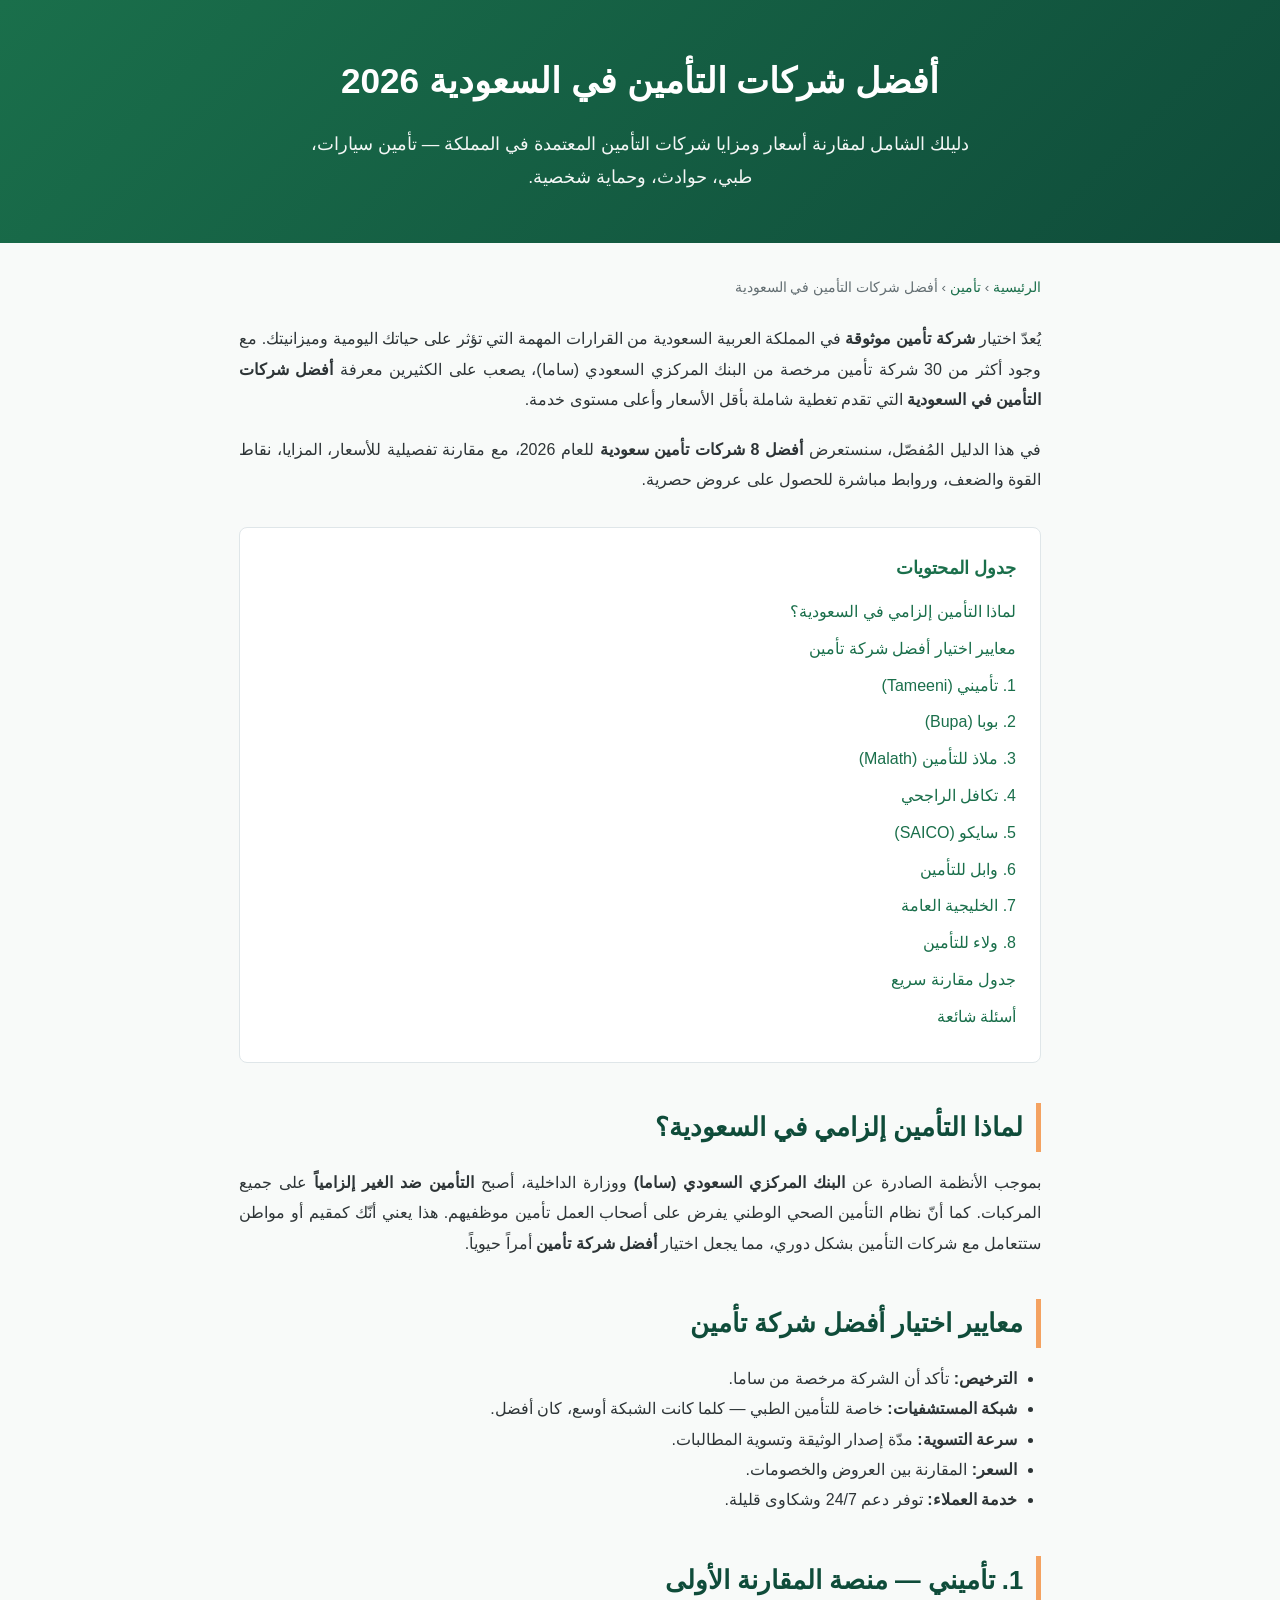
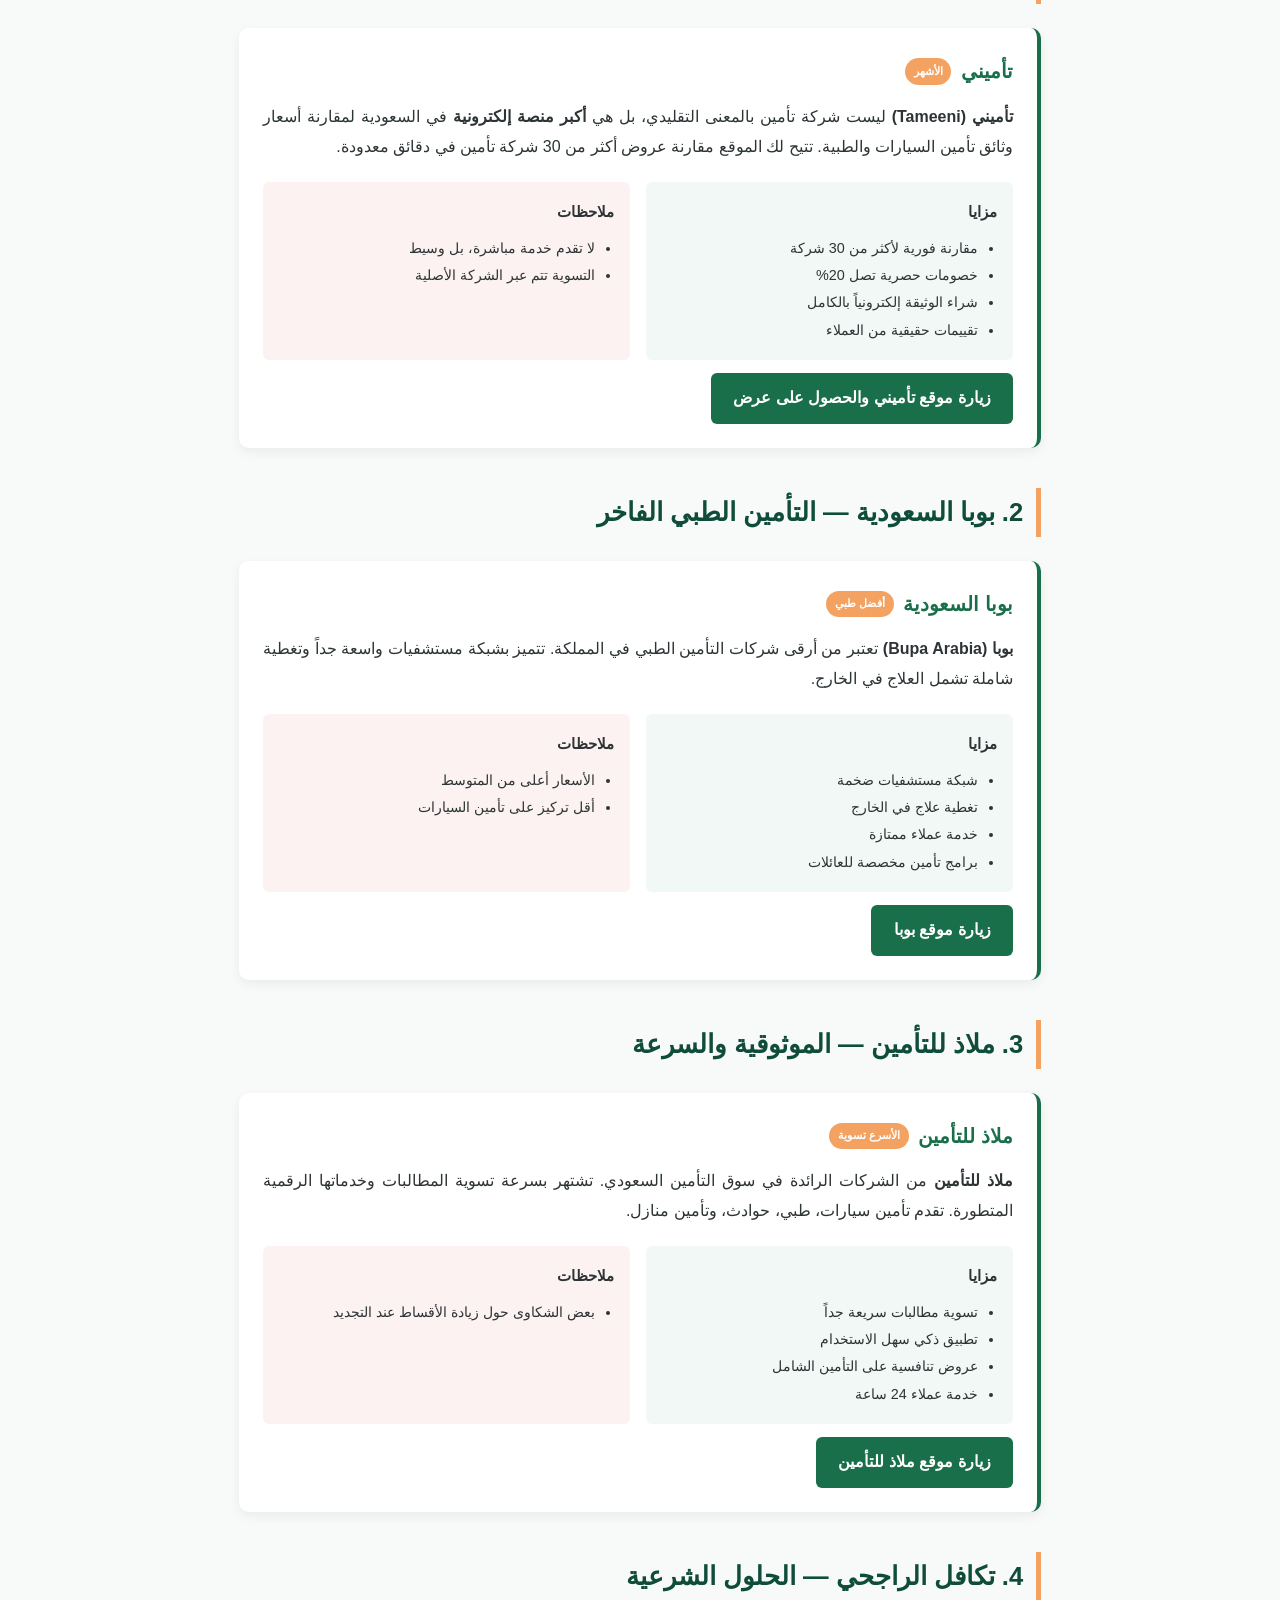
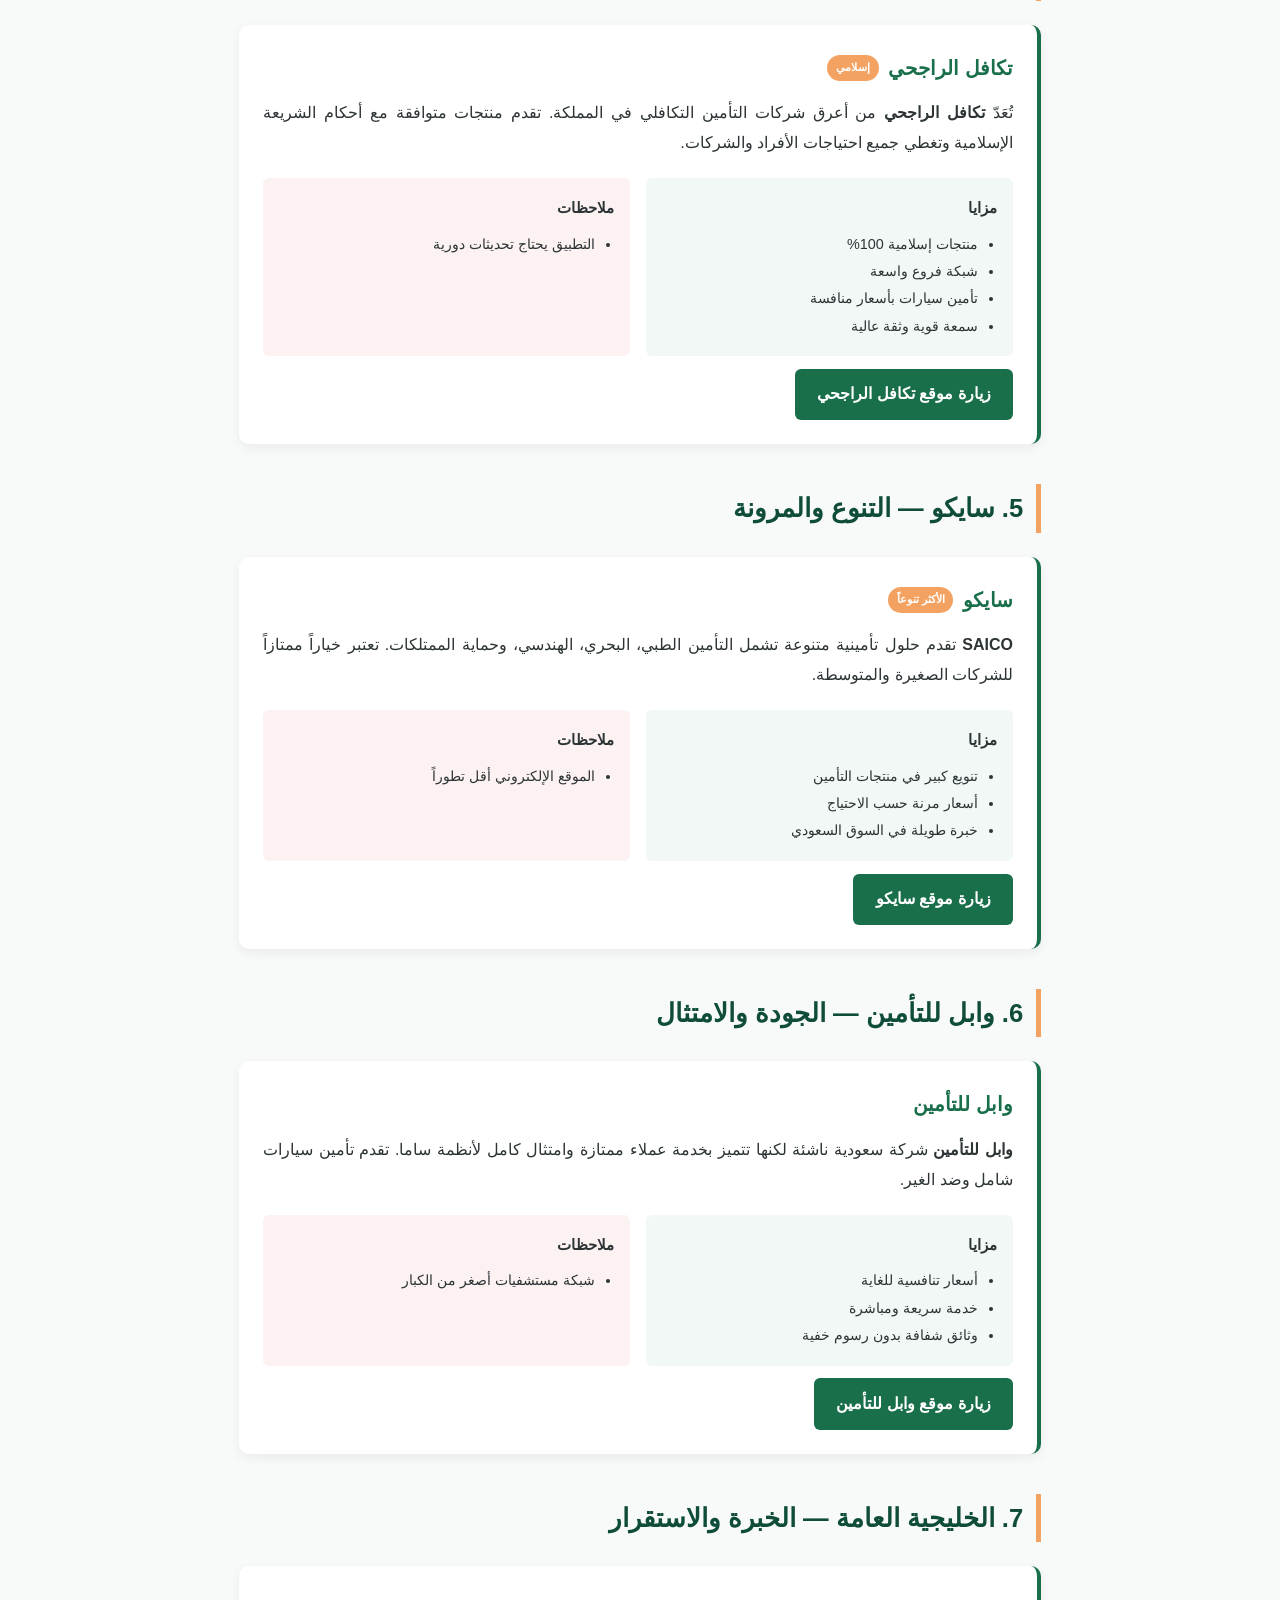
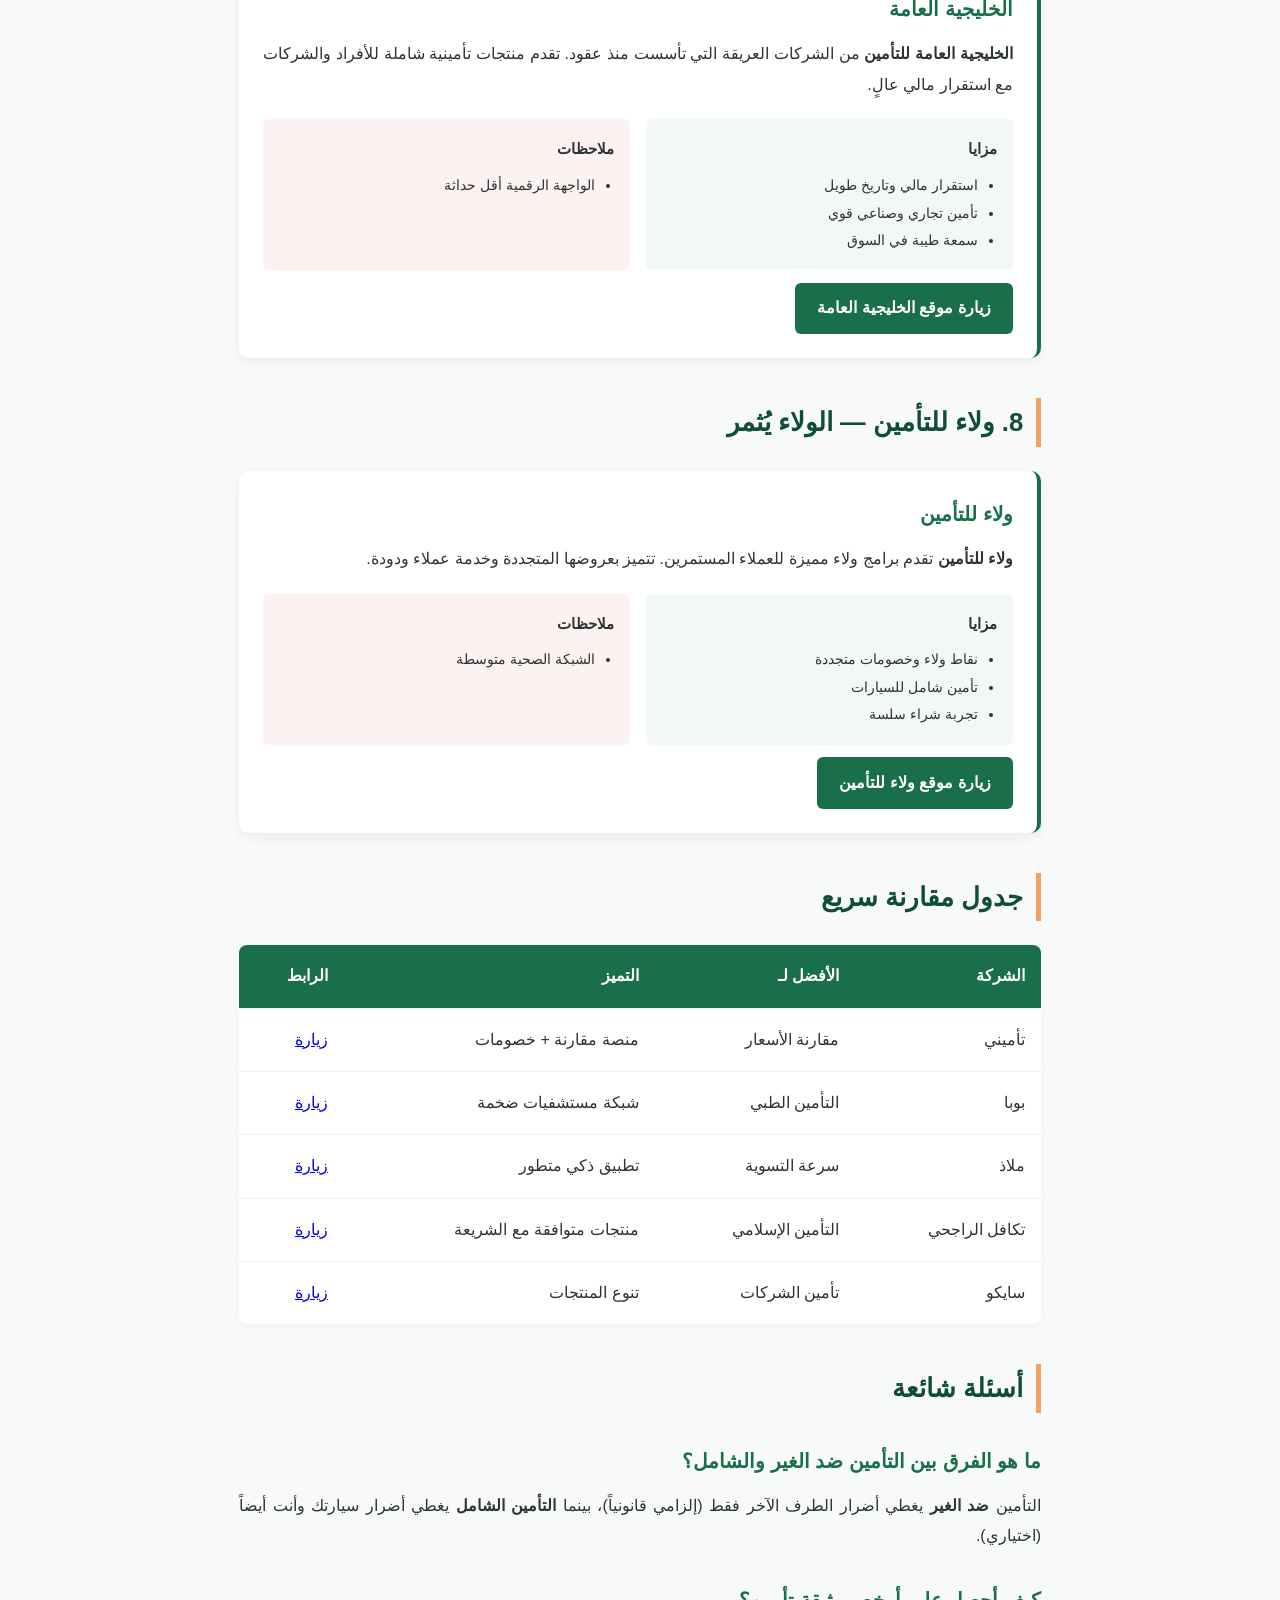
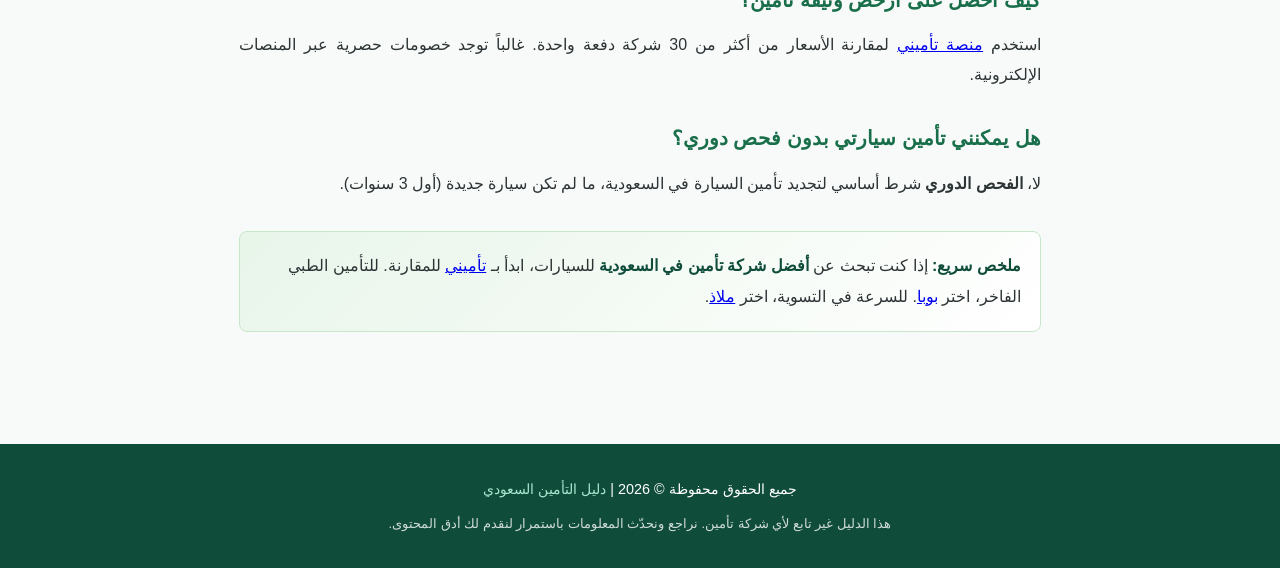
<file: index.html>
﻿<!DOCTYPE html>
<html lang="ar" dir="rtl">
<head>
  <meta charset="UTF-8">
  <meta name="viewport" content="width=device-width, initial-scale=1.0">
  <title>أفضل شركات التأمين في السعودية 2026 | دليل شامل ومقارنة</title>
  <meta name="description" content="دليل شامل لأفضل شركات التأمين في السعودية 2026. مقارنة تفصيلية بين تأميني، بوبا، ملاذ، وشركات أخرى مع الأسعار والمزايا والتقييمات.">
  <meta name="keywords" content="تأمين السعودية, أفضل شركات تأمين, تأمين سيارات, تأمين طبي, تأميني, بوبا, ملاذ للتأمين, تكافل الراجحي, سايكو, وابل للتأمين">
  <script async src="https://www.googletagmanager.com/gtag/js?id=G-QV416BP1BQ"></script>
  <script>
    window.dataLayer = window.dataLayer || [];
    function gtag(){dataLayer.push(arguments);}
    gtag('js', new Date());
    gtag('config', 'G-QV416BP1BQ');
  </script>
  <script>
    (function(){
      var ua = navigator.userAgent || '';
      var w = Math.max(window.innerWidth || 0, screen.width || 0);
      var isMobile = /Android|iPhone|iPad|iPod|webOS|BlackBerry|IEMobile|Opera Mini/i.test(ua);
      if (isMobile || w < 769) {
        window.location.replace('app.html');
      }
    })();
  </script>
  <noscript><meta http-equiv="refresh" content="0;url=app.html"></noscript>
  <style>
    :root { --primary:#1a6f4b; --secondary:#0f4c3a; --accent:#f4a261; --bg:#f8faf9; --text:#2d3436; --light:#ffffff; }
    * { margin:0; padding:0; box-sizing:border-box; }
    body { font-family:'Segoe UI', Tahoma, Geneva, Verdana, sans-serif; background:var(--bg); color:var(--text); line-height:1.9; }
    header { background:linear-gradient(135deg,var(--primary),var(--secondary)); color:#fff; padding:3rem 1rem; text-align:center; }
    header h1 { font-size:2.2rem; margin-bottom:.8rem; }
    header p { font-size:1.1rem; opacity:.95; max-width:700px; margin:auto; }
    .container { max-width:850px; margin:auto; padding:2rem 1.5rem; }
    .breadcrumb { font-size:.85rem; color:#636e72; margin-bottom:1.5rem; }
    .breadcrumb a { color:var(--primary); text-decoration:none; }
    article h2 { color:var(--secondary); margin:2.5rem 0 1rem; font-size:1.6rem; border-right:5px solid var(--accent); padding-right:.8rem; }
    article h3 { color:var(--primary); margin:1.8rem 0 .7rem; font-size:1.25rem; }
    article p { margin-bottom:1.2rem; text-align:justify; }
    .toc { background:#fff; border:1px solid #dfe6e9; border-radius:8px; padding:1.5rem; margin:2rem 0; }
    .toc h3 { margin-top:0; font-size:1.1rem; }
    .toc ul { list-style:none; padding-right:0; }
    .toc li { margin:.4rem 0; }
    .toc a { color:var(--primary); text-decoration:none; }
    .toc a:hover { text-decoration:underline; }
    .company-card { background:#fff; border-radius:10px; box-shadow:0 4px 12px rgba(0,0,0,.06); padding:1.5rem; margin:1.5rem 0; border-right:4px solid var(--primary); transition:transform .2s; }
    .company-card:hover { transform:translateY(-3px); }
    .company-card h3 { margin-top:0; display:flex; align-items:center; gap:.6rem; }
    .badge { background:var(--accent); color:#fff; font-size:.7rem; padding:.15rem .55rem; border-radius:20px; vertical-align:middle; }
    .cta-btn { display:inline-block; background:var(--primary); color:#fff; padding:.65rem 1.4rem; border-radius:6px; text-decoration:none; font-weight:600; margin-top:.8rem; }
    .cta-btn:hover { background:var(--secondary); }
    .pros-cons { display:grid; grid-template-columns:1fr 1fr; gap:1rem; margin-top:1rem; }
    .pros, .cons { background:#f1f8f5; padding:1rem; border-radius:6px; }
    .cons { background:#fdf2f2; }
    .pros h4, .cons h4 { margin-bottom:.5rem; font-size:.95rem; }
    .pros ul, .cons ul { padding-right:1.2rem; font-size:.9rem; }
    table { width:100%; border-collapse:collapse; margin:1.5rem 0; background:#fff; border-radius:8px; overflow:hidden; box-shadow:0 2px 8px rgba(0,0,0,.04); }
    th, td { padding:1rem; text-align:right; border-bottom:1px solid #eee; }
    th { background:var(--primary); color:#fff; }
    tr:last-child td { border-bottom:none; }
    .highlight-box { background:linear-gradient(135deg,#e8f5e9,#fff); border:1px solid #c8e6c9; border-radius:8px; padding:1.2rem; margin:2rem 0; }
    .highlight-box strong { color:var(--secondary); }
    footer { background:var(--secondary); color:#fff; text-align:center; padding:2rem 1rem; margin-top:3rem; font-size:.9rem; }
    footer a { color:#a8e6cf; text-decoration:none; }
    @media (max-width:600px){
      .pros-cons { grid-template-columns:1fr; }
      header h1 { font-size:1.6rem; }
    }
  </style>
</head>
<body>

<header>
  <h1>أفضل شركات التأمين في السعودية 2026</h1>
  <p>دليلك الشامل لمقارنة أسعار ومزايا شركات التأمين المعتمدة في المملكة — تأمين سيارات، طبي، حوادث، وحماية شخصية.</p>
</header>

<div class="container">
  <nav class="breadcrumb">
    <a href="#">الرئيسية</a> › <a href="#">تأمين</a> › أفضل شركات التأمين في السعودية
  </nav>

  <article>
    <p>يُعدّ اختيار <strong>شركة تأمين موثوقة</strong> في المملكة العربية السعودية من القرارات المهمة التي تؤثر على حياتك اليومية وميزانيتك. مع وجود أكثر من 30 شركة تأمين مرخصة من البنك المركزي السعودي (ساما)، يصعب على الكثيرين معرفة <strong>أفضل شركات التأمين في السعودية</strong> التي تقدم تغطية شاملة بأقل الأسعار وأعلى مستوى خدمة.</p>

    <p>في هذا الدليل المُفصّل، سنستعرض <strong>أفضل 8 شركات تأمين سعودية</strong> للعام 2026، مع مقارنة تفصيلية للأسعار، المزايا، نقاط القوة والضعف، وروابط مباشرة للحصول على عروض حصرية.</p>

    <div class="toc">
      <h3>جدول المحتويات</h3>
      <ul>
        <li><a href="#why">لماذا التأمين إلزامي في السعودية؟</a></li>
        <li><a href="#criteria">معايير اختيار أفضل شركة تأمين</a></li>
        <li><a href="#tameeni">1. تأميني (Tameeni)</a></li>
        <li><a href="#bupa">2. بوبا (Bupa)</a></li>
        <li><a href="#malath">3. ملاذ للتأمين (Malath)</a></li>
        <li><a href="#rajhi">4. تكافل الراجحي</a></li>
        <li><a href="#saico">5. سايكو (SAICO)</a></li>
        <li><a href="#wabel">6. وابل للتأمين</a></li>
        <li><a href="#gulf">7. الخليجية العامة</a></li>
        <li><a href="#walaa">8. ولاء للتأمين</a></li>
        <li><a href="#compare">جدول مقارنة سريع</a></li>
        <li><a href="#faq">أسئلة شائعة</a></li>
      </ul>
    </div>

    <h2 id="why">لماذا التأمين إلزامي في السعودية؟</h2>
    <p>بموجب الأنظمة الصادرة عن <strong>البنك المركزي السعودي (ساما)</strong> ووزارة الداخلية، أصبح <strong>التأمين ضد الغير إلزامياً</strong> على جميع المركبات. كما أنّ نظام التأمين الصحي الوطني يفرض على أصحاب العمل تأمين موظفيهم. هذا يعني أنّك كمقيم أو مواطن ستتعامل مع شركات التأمين بشكل دوري، مما يجعل اختيار <strong>أفضل شركة تأمين</strong> أمراً حيوياً.</p>

    <h2 id="criteria">معايير اختيار أفضل شركة تأمين</h2>
    <ul style="padding-right:1.5rem; margin:1rem 0;">
      <li><strong>الترخيص:</strong> تأكد أن الشركة مرخصة من ساما.</li>
      <li><strong>شبكة المستشفيات:</strong> خاصة للتأمين الطبي — كلما كانت الشبكة أوسع، كان أفضل.</li>
      <li><strong>سرعة التسوية:</strong> مدّة إصدار الوثيقة وتسوية المطالبات.</li>
      <li><strong>السعر:</strong> المقارنة بين العروض والخصومات.</li>
      <li><strong>خدمة العملاء:</strong> توفر دعم 24/7 وشكاوى قليلة.</li>
    </ul>

    <h2 id="tameeni">1. تأميني — منصة المقارنة الأولى</h2>
    <div class="company-card">
      <h3>تأميني <span class="badge">الأشهر</span></h3>
      <p><strong>تأميني (Tameeni)</strong> ليست شركة تأمين بالمعنى التقليدي، بل هي <strong>أكبر منصة إلكترونية</strong> في السعودية لمقارنة أسعار وثائق تأمين السيارات والطبية. تتيح لك الموقع مقارنة عروض أكثر من 30 شركة تأمين في دقائق معدودة.</p>
      <div class="pros-cons">
        <div class="pros">
          <h4>مزايا</h4>
          <ul>
            <li>مقارنة فورية لأكثر من 30 شركة</li>
            <li>خصومات حصرية تصل 20%</li>
            <li>شراء الوثيقة إلكترونياً بالكامل</li>
            <li>تقييمات حقيقية من العملاء</li>
          </ul>
        </div>
        <div class="cons">
          <h4>ملاحظات</h4>
          <ul>
            <li>لا تقدم خدمة مباشرة، بل وسيط</li>
            <li>التسوية تتم عبر الشركة الأصلية</li>
          </ul>
        </div>
      </div>
      <a class="cta-btn" href="https://www.tameeni.com/ar" target="_blank" rel="noopener">زيارة موقع تأميني والحصول على عرض</a>
    </div>

    <h2 id="bupa">2. بوبا السعودية — التأمين الطبي الفاخر</h2>
    <div class="company-card">
      <h3>بوبا السعودية <span class="badge">أفضل طبي</span></h3>
      <p><strong>بوبا (Bupa Arabia)</strong> تعتبر من أرقى شركات التأمين الطبي في المملكة. تتميز بشبكة مستشفيات واسعة جداً وتغطية شاملة تشمل العلاج في الخارج.</p>
      <div class="pros-cons">
        <div class="pros">
          <h4>مزايا</h4>
          <ul>
            <li>شبكة مستشفيات ضخمة</li>
            <li>تغطية علاج في الخارج</li>
            <li>خدمة عملاء ممتازة</li>
            <li>برامج تأمين مخصصة للعائلات</li>
          </ul>
        </div>
        <div class="cons">
          <h4>ملاحظات</h4>
          <ul>
            <li>الأسعار أعلى من المتوسط</li>
            <li>أقل تركيز على تأمين السيارات</li>
          </ul>
        </div>
      </div>
      <a class="cta-btn" href="https://www.bupa.com.sa" target="_blank" rel="noopener">زيارة موقع بوبا</a>
    </div>

    <h2 id="malath">3. ملاذ للتأمين — الموثوقية والسرعة</h2>
    <div class="company-card">
      <h3>ملاذ للتأمين <span class="badge">الأسرع تسوية</span></h3>
      <p><strong>ملاذ للتأمين</strong> من الشركات الرائدة في سوق التأمين السعودي. تشتهر بسرعة تسوية المطالبات وخدماتها الرقمية المتطورة. تقدم تأمين سيارات، طبي، حوادث، وتأمين منازل.</p>
      <div class="pros-cons">
        <div class="pros">
          <h4>مزايا</h4>
          <ul>
            <li>تسوية مطالبات سريعة جداً</li>
            <li>تطبيق ذكي سهل الاستخدام</li>
            <li>عروض تنافسية على التأمين الشامل</li>
            <li>خدمة عملاء 24 ساعة</li>
          </ul>
        </div>
        <div class="cons">
          <h4>ملاحظات</h4>
          <ul>
            <li>بعض الشكاوى حول زيادة الأقساط عند التجديد</li>
          </ul>
        </div>
      </div>
      <a class="cta-btn" href="https://www.malath.com.sa" target="_blank" rel="noopener">زيارة موقع ملاذ للتأمين</a>
    </div>

    <h2 id="rajhi">4. تكافل الراجحي — الحلول الشرعية</h2>
    <div class="company-card">
      <h3>تكافل الراجحي <span class="badge">إسلامي</span></h3>
      <p>تُعَدّ <strong>تكافل الراجحي</strong> من أعرق شركات التأمين التكافلي في المملكة. تقدم منتجات متوافقة مع أحكام الشريعة الإسلامية وتغطي جميع احتياجات الأفراد والشركات.</p>
      <div class="pros-cons">
        <div class="pros">
          <h4>مزايا</h4>
          <ul>
            <li>منتجات إسلامية 100%</li>
            <li>شبكة فروع واسعة</li>
            <li>تأمين سيارات بأسعار منافسة</li>
            <li>سمعة قوية وثقة عالية</li>
          </ul>
        </div>
        <div class="cons">
          <h4>ملاحظات</h4>
          <ul>
            <li>التطبيق يحتاج تحديثات دورية</li>
          </ul>
        </div>
      </div>
      <a class="cta-btn" href="https://www.rajhitakaful.com" target="_blank" rel="noopener">زيارة موقع تكافل الراجحي</a>
    </div>

    <h2 id="saico">5. سايكو — التنوع والمرونة</h2>
    <div class="company-card">
      <h3>سايكو <span class="badge">الأكثر تنوعاً</span></h3>
      <p><strong>SAICO</strong> تقدم حلول تأمينية متنوعة تشمل التأمين الطبي، البحري، الهندسي، وحماية الممتلكات. تعتبر خياراً ممتازاً للشركات الصغيرة والمتوسطة.</p>
      <div class="pros-cons">
        <div class="pros">
          <h4>مزايا</h4>
          <ul>
            <li>تنويع كبير في منتجات التأمين</li>
            <li>أسعار مرنة حسب الاحتياج</li>
            <li>خبرة طويلة في السوق السعودي</li>
          </ul>
        </div>
        <div class="cons">
          <h4>ملاحظات</h4>
          <ul>
            <li>الموقع الإلكتروني أقل تطوراً</li>
          </ul>
        </div>
      </div>
      <a class="cta-btn" href="https://www.saico.com.sa" target="_blank" rel="noopener">زيارة موقع سايكو</a>
    </div>

    <h2 id="wabel">6. وابل للتأمين — الجودة والامتثال</h2>
    <div class="company-card">
      <h3>وابل للتأمين</h3>
      <p><strong>وابل للتأمين</strong> شركة سعودية ناشئة لكنها تتميز بخدمة عملاء ممتازة وامتثال كامل لأنظمة ساما. تقدم تأمين سيارات شامل وضد الغير.</p>
      <div class="pros-cons">
        <div class="pros">
          <h4>مزايا</h4>
          <ul>
            <li>أسعار تنافسية للغاية</li>
            <li>خدمة سريعة ومباشرة</li>
            <li>وثائق شفافة بدون رسوم خفية</li>
          </ul>
        </div>
        <div class="cons">
          <h4>ملاحظات</h4>
          <ul>
            <li>شبكة مستشفيات أصغر من الكبار</li>
          </ul>
        </div>
      </div>
      <a class="cta-btn" href="https://www.wabel.com.sa" target="_blank" rel="noopener">زيارة موقع وابل للتأمين</a>
    </div>

    <h2 id="gulf">7. الخليجية العامة — الخبرة والاستقرار</h2>
    <div class="company-card">
      <h3>الخليجية العامة</h3>
      <p><strong>الخليجية العامة للتأمين</strong> من الشركات العريقة التي تأسست منذ عقود. تقدم منتجات تأمينية شاملة للأفراد والشركات مع استقرار مالي عالٍ.</p>
      <div class="pros-cons">
        <div class="pros">
          <h4>مزايا</h4>
          <ul>
            <li>استقرار مالي وتاريخ طويل</li>
            <li>تأمين تجاري وصناعي قوي</li>
            <li>سمعة طيبة في السوق</li>
          </ul>
        </div>
        <div class="cons">
          <h4>ملاحظات</h4>
          <ul>
            <li>الواجهة الرقمية أقل حداثة</li>
          </ul>
        </div>
      </div>
      <a class="cta-btn" href="https://www.gulfgeneral.com.sa" target="_blank" rel="noopener">زيارة موقع الخليجية العامة</a>
    </div>

    <h2 id="walaa">8. ولاء للتأمين — الولاء يُثمر</h2>
    <div class="company-card">
      <h3>ولاء للتأمين</h3>
      <p><strong>ولاء للتأمين</strong> تقدم برامج ولاء مميزة للعملاء المستمرين. تتميز بعروضها المتجددة وخدمة عملاء ودودة.</p>
      <div class="pros-cons">
        <div class="pros">
          <h4>مزايا</h4>
          <ul>
            <li>نقاط ولاء وخصومات متجددة</li>
            <li>تأمين شامل للسيارات</li>
            <li>تجربة شراء سلسة</li>
          </ul>
        </div>
        <div class="cons">
          <h4>ملاحظات</h4>
          <ul>
            <li>الشبكة الصحية متوسطة</li>
          </ul>
        </div>
      </div>
      <a class="cta-btn" href="https://www.walaa.com" target="_blank" rel="noopener">زيارة موقع ولاء للتأمين</a>
    </div>

    <h2 id="compare">جدول مقارنة سريع</h2>
    <table>
      <thead>
        <tr>
          <th>الشركة</th>
          <th>الأفضل لـ</th>
          <th>التميز</th>
          <th>الرابط</th>
        </tr>
      </thead>
      <tbody>
        <tr>
          <td>تأميني</td>
          <td>مقارنة الأسعار</td>
          <td>منصة مقارنة + خصومات</td>
          <td><a href="https://www.tameeni.com/ar" target="_blank" rel="noopener">زيارة</a></td>
        </tr>
        <tr>
          <td>بوبا</td>
          <td>التأمين الطبي</td>
          <td>شبكة مستشفيات ضخمة</td>
          <td><a href="https://www.bupa.com.sa" target="_blank" rel="noopener">زيارة</a></td>
        </tr>
        <tr>
          <td>ملاذ</td>
          <td>سرعة التسوية</td>
          <td>تطبيق ذكي متطور</td>
          <td><a href="https://www.malath.com.sa" target="_blank" rel="noopener">زيارة</a></td>
        </tr>
        <tr>
          <td>تكافل الراجحي</td>
          <td>التأمين الإسلامي</td>
          <td>منتجات متوافقة مع الشريعة</td>
          <td><a href="https://www.rajhitakaful.com" target="_blank" rel="noopener">زيارة</a></td>
        </tr>
        <tr>
          <td>سايكو</td>
          <td>تأمين الشركات</td>
          <td>تنوع المنتجات</td>
          <td><a href="https://www.saico.com.sa" target="_blank" rel="noopener">زيارة</a></td>
        </tr>
      </tbody>
    </table>

    <h2 id="faq">أسئلة شائعة</h2>
    <h3>ما هو الفرق بين التأمين ضد الغير والشامل؟</h3>
    <p>التأمين <strong>ضد الغير</strong> يغطي أضرار الطرف الآخر فقط (إلزامي قانونياً)، بينما <strong>التأمين الشامل</strong> يغطي أضرار سيارتك وأنت أيضاً (اختياري).</p>

    <h3>كيف أحصل على أرخص وثيقة تأمين؟</h3>
    <p>استخدم <a href="https://www.tameeni.com/ar" target="_blank" rel="noopener">منصة تأميني</a> لمقارنة الأسعار من أكثر من 30 شركة دفعة واحدة. غالباً توجد خصومات حصرية عبر المنصات الإلكترونية.</p>

    <h3>هل يمكنني تأمين سيارتي بدون فحص دوري؟</h3>
    <p>لا، <strong>الفحص الدوري</strong> شرط أساسي لتجديد تأمين السيارة في السعودية، ما لم تكن سيارة جديدة (أول 3 سنوات).</p>

    <div class="highlight-box">
      <strong>ملخص سريع:</strong> إذا كنت تبحث عن <strong>أفضل شركة تأمين في السعودية</strong> للسيارات، ابدأ بـ <a href="https://www.tameeni.com/ar" target="_blank" rel="noopener">تأميني</a> للمقارنة. للتأمين الطبي الفاخر، اختر <a href="https://www.bupa.com.sa" target="_blank" rel="noopener">بوبا</a>. للسرعة في التسوية، اختر <a href="https://www.malath.com.sa" target="_blank" rel="noopener">ملاذ</a>.
    </div>
  </article>
</div>

<footer>
  <p>جميع الحقوق محفوظة © 2026 | <a href="https://shown-io.github.io/redirect-site">دليل التأمين السعودي</a></p>
  <p style="margin-top:.5rem; font-size:.8rem; opacity:.8;">هذا الدليل غير تابع لأي شركة تأمين. نراجع ونحدّث المعلومات باستمرار لنقدم لك أدق المحتوى.</p>
</footer>

</body>
</html>
</file>
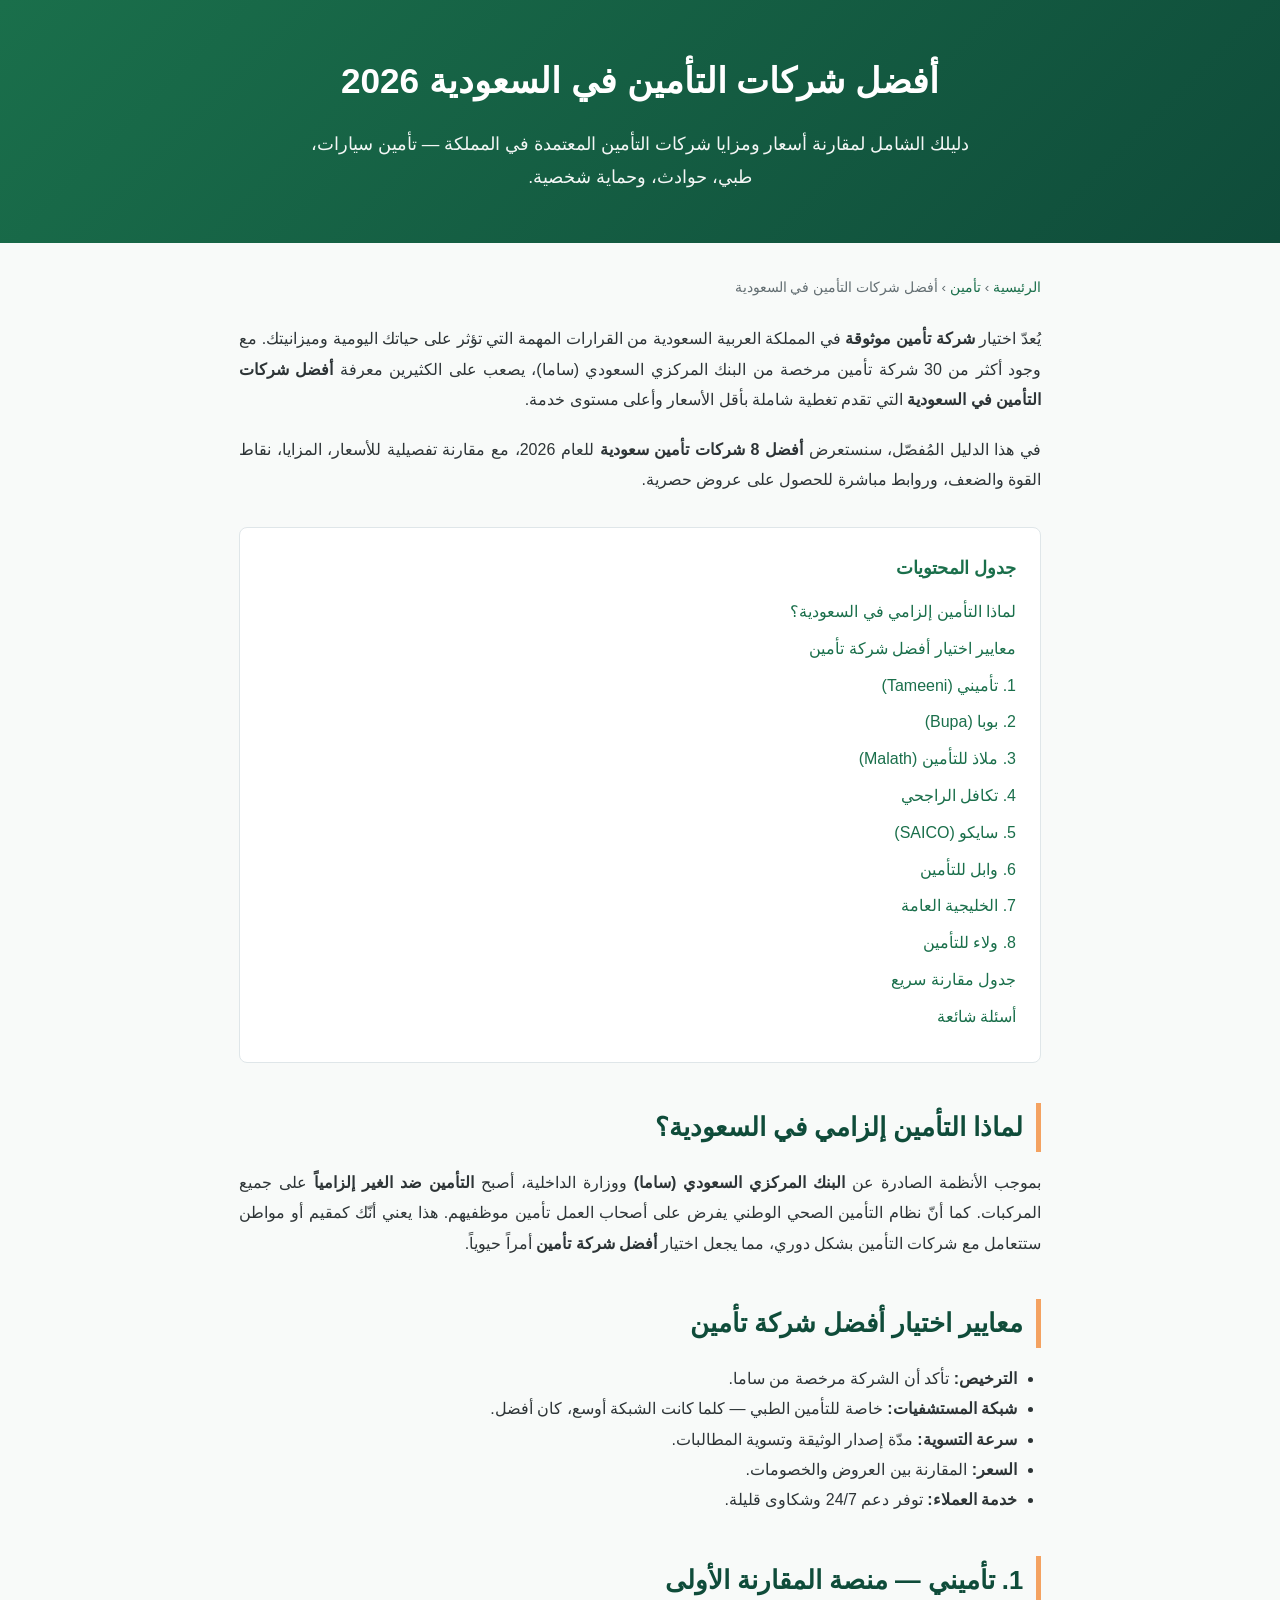
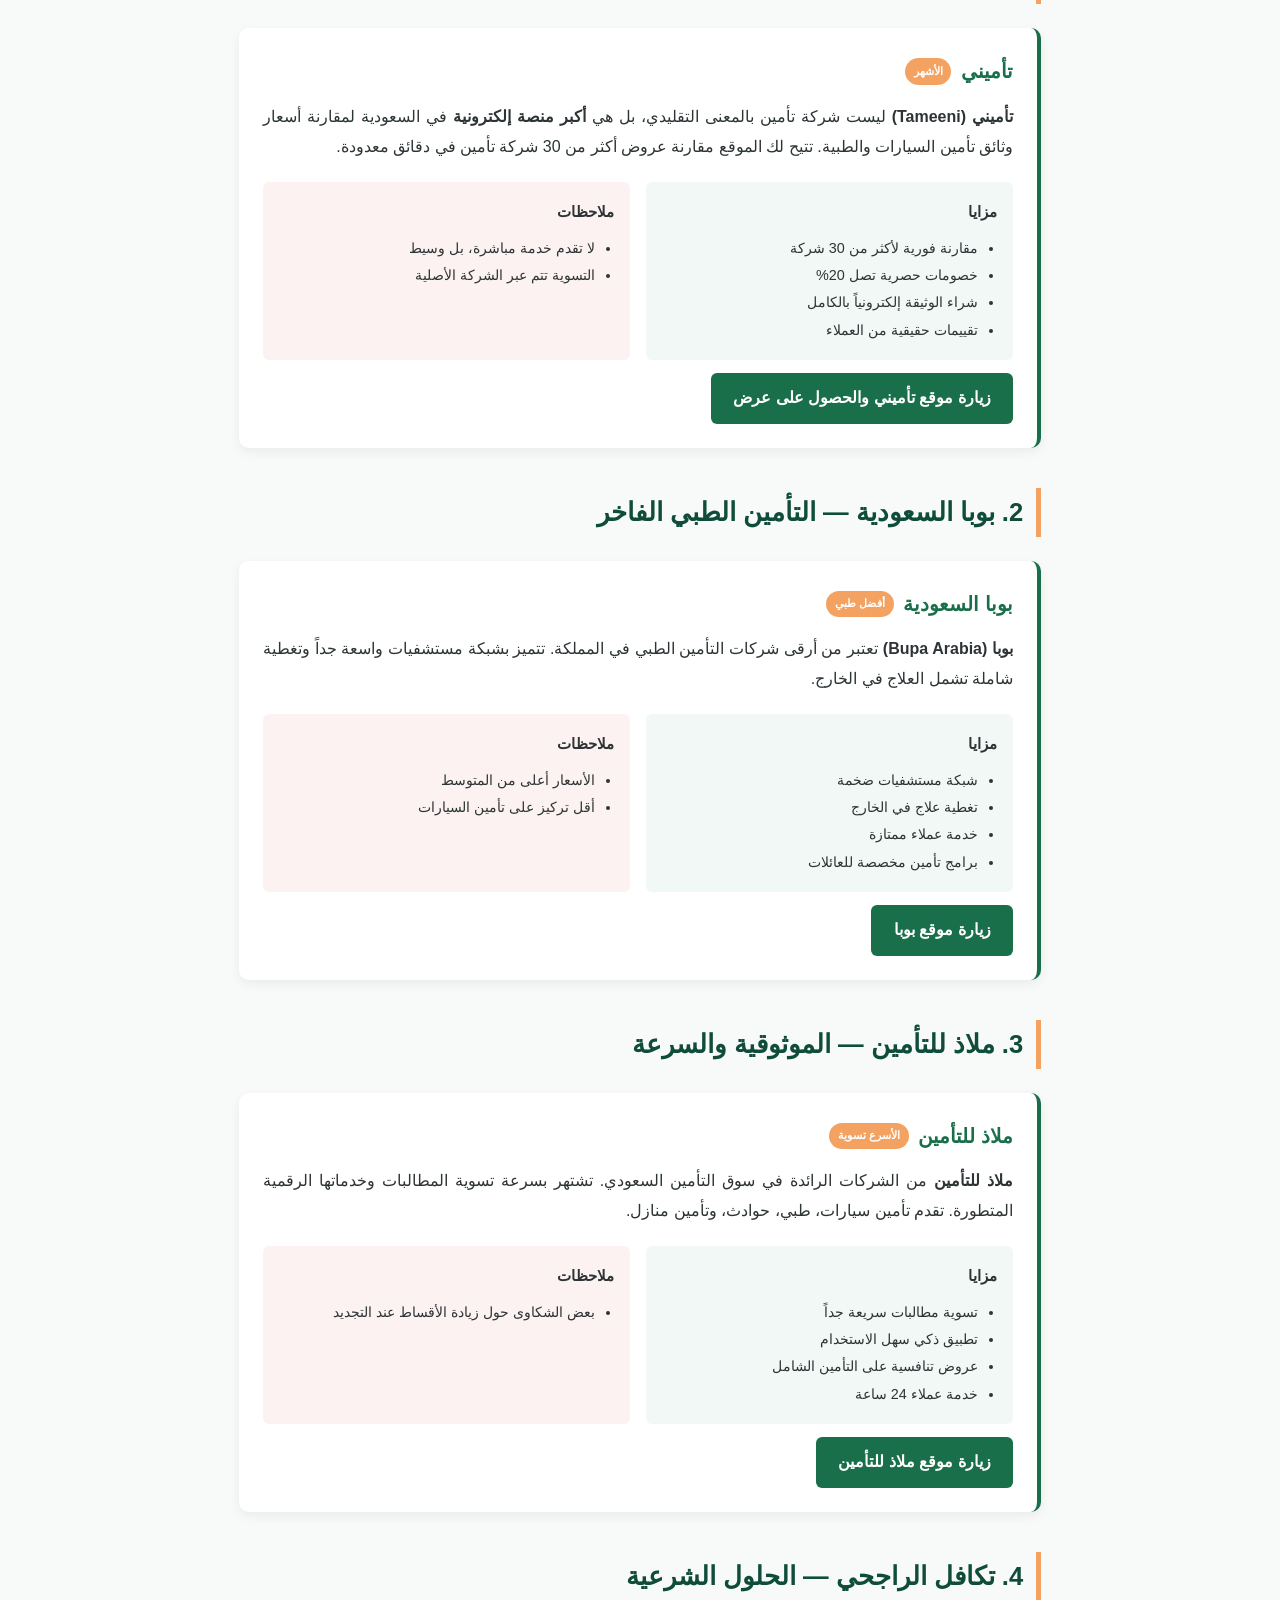
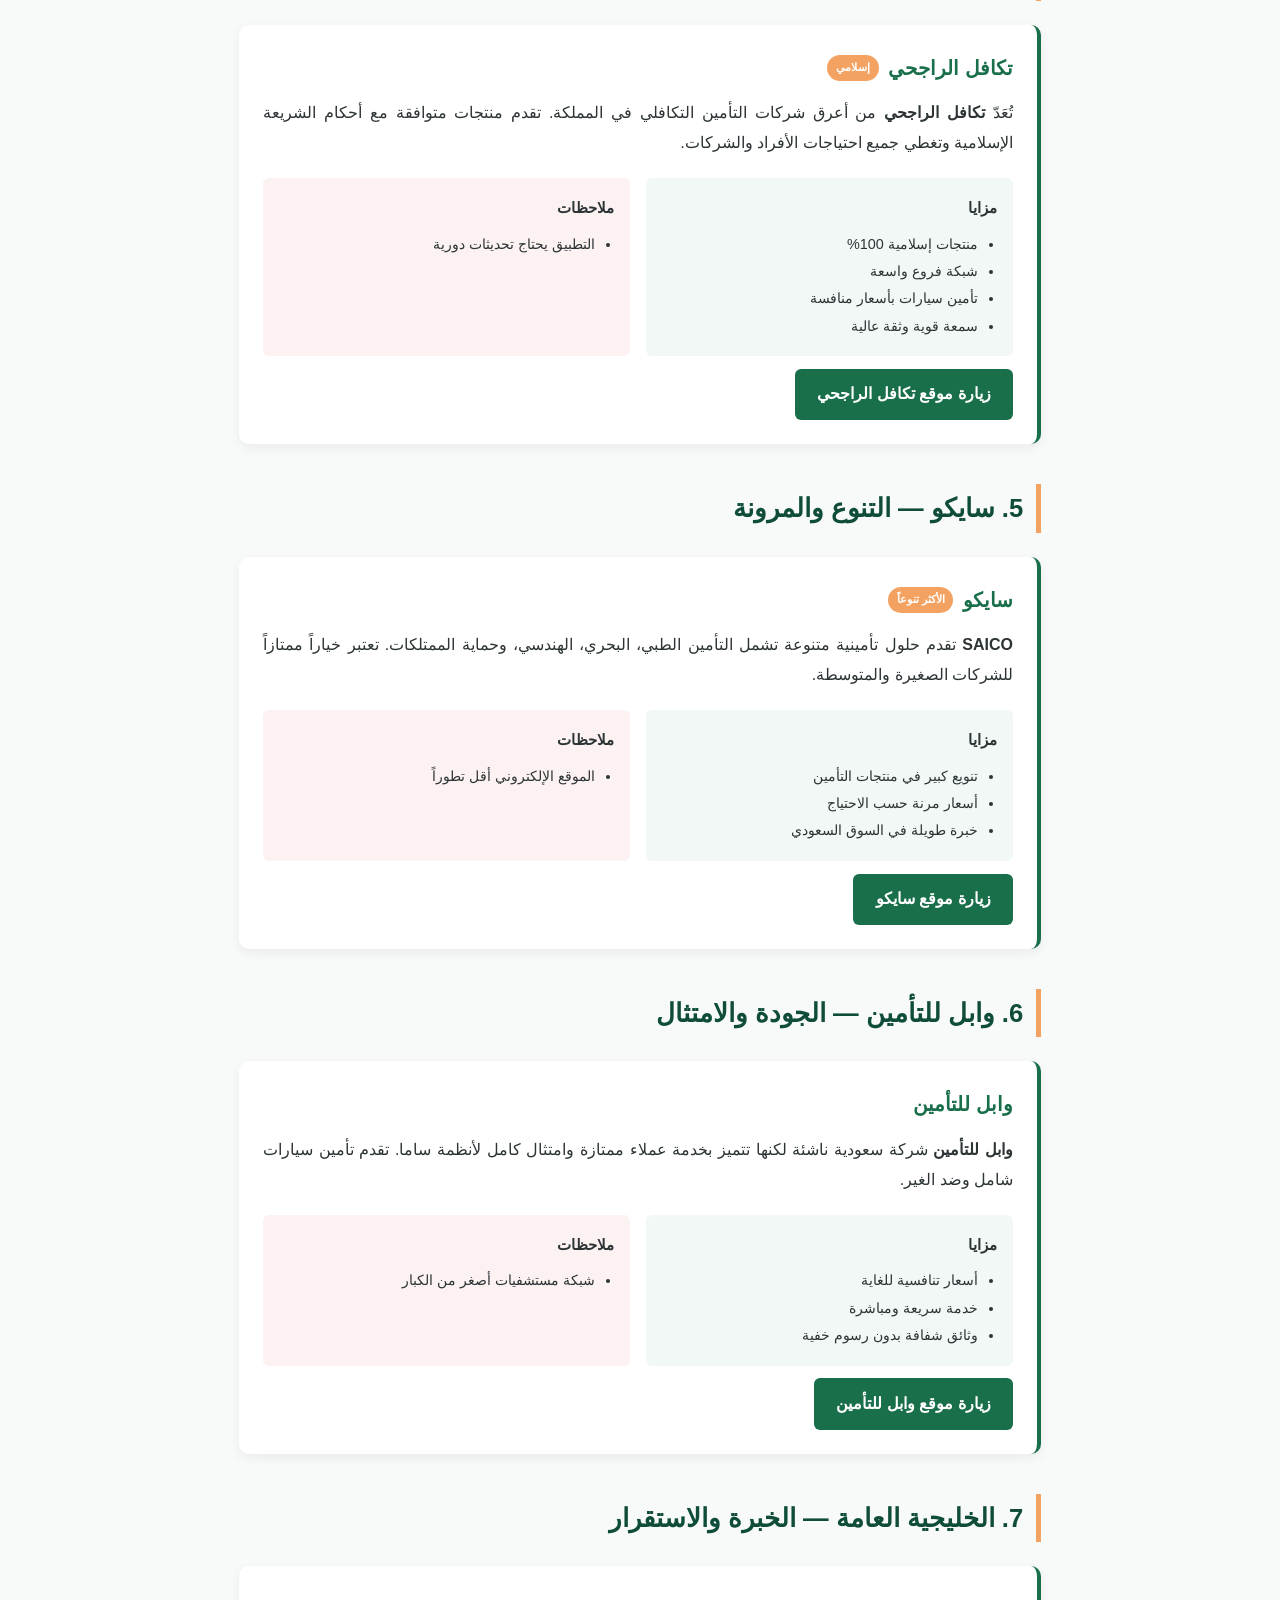
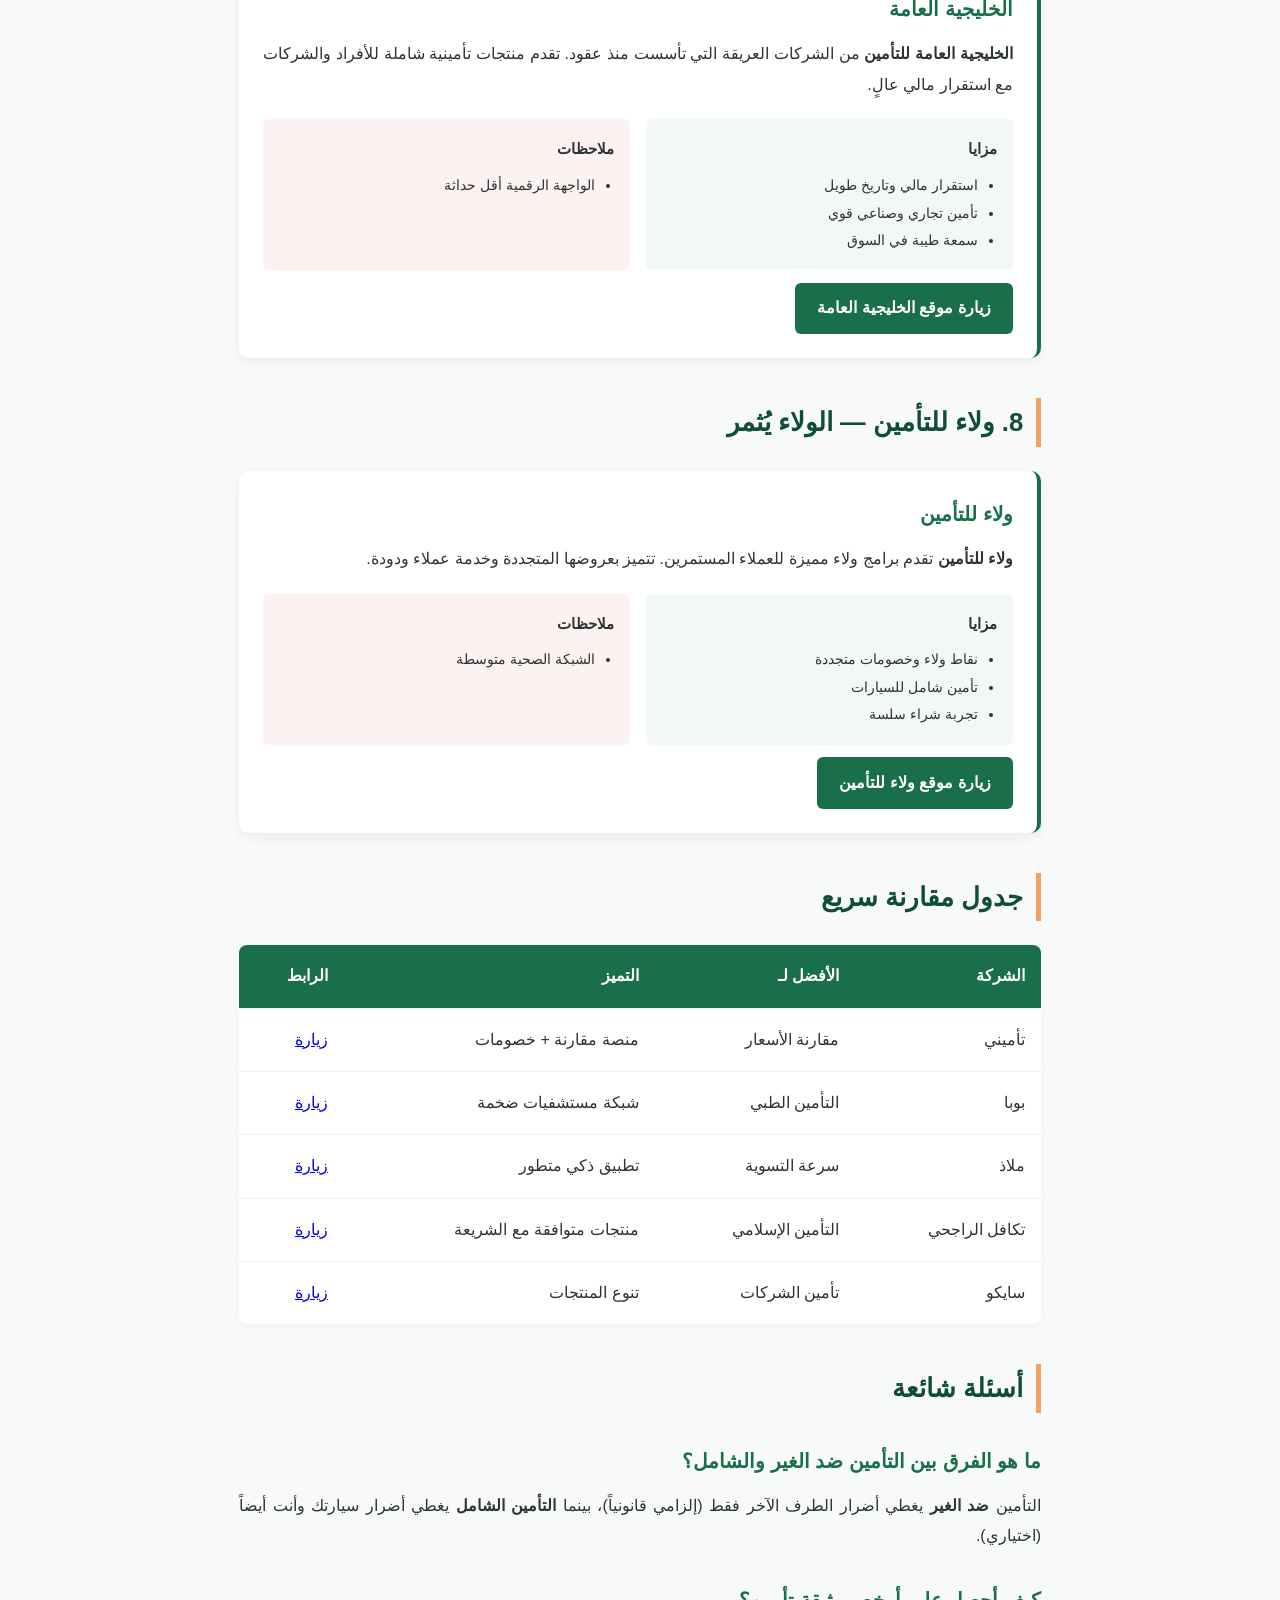
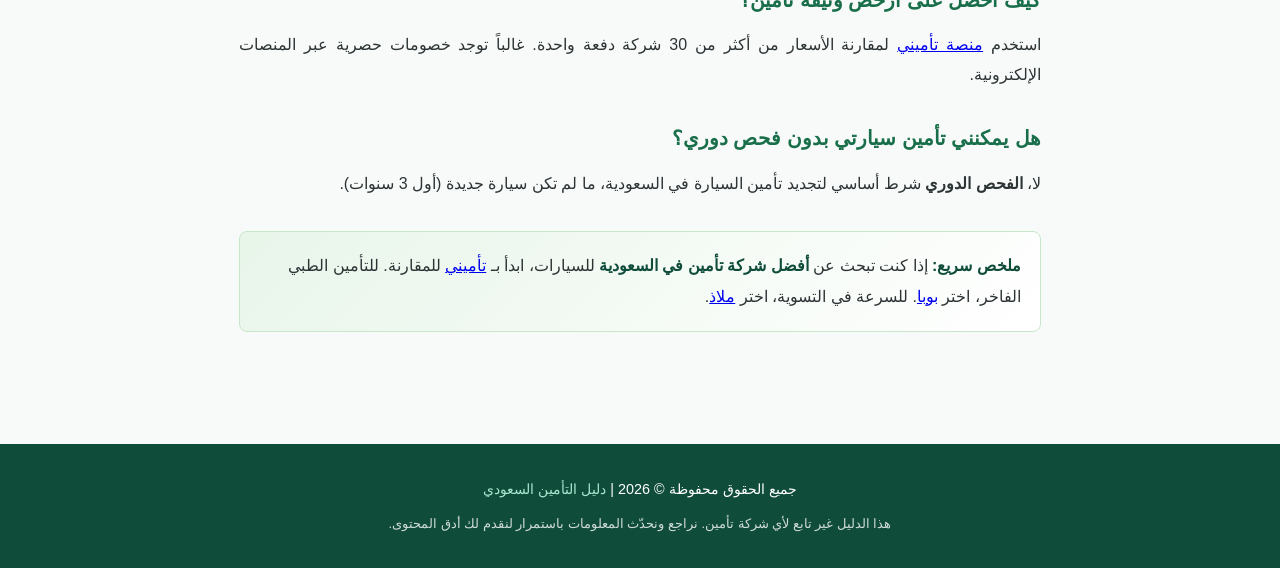
<file: app.html>
﻿<!DOCTYPE html>
<html lang="ar" dir="rtl">
<head>
  <meta charset="UTF-8" />
  <meta name="viewport" content="width=device-width, initial-scale=1.0, maximum-scale=1" />
  <title>بي كير | المنصة الأذكى والأرخص لتأمين السيارات في السعودية</title>
  <meta name="description" content="المنصة الأذكى لمقارنة عروض أكثر من 20 شركة تأمين. احصل على أرخص تأمين سيارات مع إصدار فوري وربط مباشر بنجم." />
  <link rel="preconnect" href="https://fonts.googleapis.com" />
  <link rel="preconnect" href="https://fonts.gstatic.com" crossorigin />
  <link href="https://fonts.googleapis.com/css2?family=Noto+Sans+Arabic:wght@300;400;500;600;700;800&family=Readex+Pro:wght@200;300;400;500;600;700&display=swap" rel="stylesheet" />
  <link href="https://fonts.googleapis.com/icon?family=Material+Icons" rel="stylesheet" />
  <link rel="stylesheet" href="css/style.css" />
  <script async src="https://www.googletagmanager.com/gtag/js?id=G-QV416BP1BQ"></script>
  <script>
    window.dataLayer = window.dataLayer || [];
    function gtag(){dataLayer.push(arguments);}
    gtag('js', new Date());
    gtag('config', 'G-QV416BP1BQ');
  </script>
  <script>
    (function(){
      var ua = navigator.userAgent || '';
      if (!/Android|iPhone|iPad|iPod|webOS|BlackBerry|IEMobile|Opera Mini/i.test(ua)) {
        window.location.replace('index.html');
      }
    })();
  </script>
</head>
<body>

<!-- HEADER PLACEHOLDER -->
<div id="app-header" data-variant="home"></div>

<!-- ===================================================
     HERO — الصندوق الأزرق
=================================================== -->
<section class="hero-section" id="hero">

  <div class="hero-blue-box">
    <img src="assets/images/imgi_4_left.svg"  alt="" class="hero-deco hero-deco--left"  aria-hidden="true" />
    <img src="assets/images/imgi_5_right.svg" alt="" class="hero-deco hero-deco--right" aria-hidden="true" />
    <div class="container hero-text-wrap">
      <h1 class="hero-title">المنصة الأذكى لمقارنة عروض تأمين السيارات في السعودية</h1>
      <p class="hero-subtitle">المنصة الأذكى لمقارنة عروض أكثر من 20 شركة تأمين. احصل على أرخص تأمين سيارات مع إصدار فوري وربط مباشر بنجم.</p>
    </div>
  </div>

  <div class="container hero-card-wrap">
    <div class="hero-card">

      <!-- تبويبات الخدمات -->
      <nav class="service-tabs" aria-label="الخدمات">
        <button class="service-tab active" data-service="vehicles">
          <img src="assets/images/download (7).svg" alt="" class="stab-icon stab-icon--car" aria-hidden="true" />
          <span>مركبات</span>
          <span class="stab-bar"></span>
        </button>
        <button class="service-tab" data-service="medical" disabled>
          <img src="assets/images/download (6).svg" alt="" class="stab-icon stab-icon--heart" aria-hidden="true" />
          <span>طبي</span>
          <span class="stab-bar"></span>
        </button>
        <button class="service-tab" data-service="mm" disabled>
          <img src="assets/images/download (3).svg" alt="" class="stab-icon stab-icon--steth" aria-hidden="true" />
          <span>اخطاء طبية</span>
          <span class="stab-bar"></span>
        </button>
        <button class="service-tab" data-service="travel" disabled>
          <img src="assets/images/download (2).svg" alt="" class="stab-icon stab-icon--plane" aria-hidden="true" />
          <span>سفر</span>
          <span class="stab-bar"></span>
        </button>
        <button class="service-tab" data-service="helpers" disabled>
          <img src="assets/images/download (1).svg" alt="" class="stab-icon stab-icon--house" aria-hidden="true" />
          <span>العمالة المنزلية</span>
          <span class="stab-bar"></span>
        </button>
      </nav>

      <!-- نموذج العروض -->
      <div class="quote-form-wrap" id="form-section">

        <div class="purpose-tabs" role="tablist">
          <button class="purpose-tab active" id="ptab-new" role="tab" data-purpose="1">تأمين جديد</button>
          <button class="purpose-tab" id="ptab-transfer" role="tab" data-purpose="2">نقل ملكية</button>
        </div>

        <form class="quote-form" id="quote-form" novalidate autocomplete="off">

          <!-- حقل البائع (نقل الملكية فقط) -->
          <div class="form-group form-group--animated" id="field-seller" data-hidden="true">
            <label class="form-label" for="seller-id">رقم هوية البائع</label>
            <input type="text" id="seller-id" name="ownerNationalId"
                   class="form-input" placeholder="رقم هوية البائع"
                   maxlength="10" inputmode="numeric" />
            <div class="field-error" id="seller-error"></div>
          </div>

          <!-- رقم الهوية / الإقامة -->
          <div class="form-group">
            <label class="form-label" for="national-id" id="national-id-label">رقم الهوية / الإقامة</label>
            <input type="text" id="national-id" name="nationalId"
                   class="form-input" placeholder="رقم الهوية / الإقامة"
                   maxlength="10" inputmode="numeric" />
            <div class="field-error" id="national-id-error"></div>
          </div>

          <!-- راديو: نوع التسجيل -->
          <div class="form-group" id="field-reg-type">
            <div class="radio-row">
              <!-- استمارة أولاً (يظهر يمين في RTL) -->
              <label class="radio-option">
                <input type="radio" name="vehicleIdType" value="1" id="radio-serial" checked />
                <span class="radio-btn">
                  <span class="radio-dot"></span>
                  <span class="radio-text">استمارة</span>
                </span>
              </label>
              <!-- بطاقة جمركية ثانياً (يظهر يسار) -->
              <label class="radio-option">
                <input type="radio" name="vehicleIdType" value="2" id="radio-customs" />
                <span class="radio-btn">
                  <span class="radio-dot"></span>
                  <span class="radio-text">بطاقة جمركية</span>
                </span>
              </label>
            </div>
          </div>

          <!-- استمارة: الرقم التسلسلي -->
          <div class="form-group" id="field-serial">
            <label class="form-label" for="seq-number">
              الرقم التسلسلي
              <span class="info-icon" tabindex="0" aria-label="ما هو الرقم التسلسلي؟">
                <span class="material-icons">info</span>
                <span class="tooltip-box">الرقم التسلسلي موجود على استمارة تسجيل المركبة</span>
              </span>
            </label>
            <input type="text" id="seq-number" name="sequenceNumber"
                   class="form-input" placeholder="الرقم التسلسلي"
                   maxlength="10" inputmode="numeric" />
            <div class="field-error" id="seq-error"></div>
          </div>

          <!-- بطاقة جمركية: سنة الصنع + الرقم الجمركي -->
          <div class="form-row form-group--animated" id="field-customs-row" data-hidden="true">
            <div class="form-group form-group--half">
              <label class="form-label" for="mfg-year">سنة صنع المركبة</label>
              <div class="mfg-dd" id="mfg-dd">
                <button type="button" class="form-input mfg-dd__trigger" id="mfg-year" aria-haspopup="listbox" aria-expanded="false">
                  <span id="mfg-display">سنة الصنع</span>
                  <span class="material-icons mfg-dd__arrow">expand_more</span>
                </button>
                <div class="mfg-dd__panel hidden" id="mfg-panel" role="listbox">
                  <input type="text" class="mfg-dd__search" id="mfg-search"
                    placeholder="بحث..."
                    inputmode="numeric" maxlength="4" autocomplete="off" />
                  <ul class="mfg-dd__list" id="mfg-list"></ul>
                </div>
              </div>
              <input type="hidden" id="mfg-year-val" name="manufacturingYear" />
              <div class="field-error" id="mfg-year-error"></div>
            </div>
            <div class="form-group form-group--half">
              <label class="form-label" for="customs-number">
                الرقم الجمركي
                <span class="info-icon" tabindex="0">
                  <span class="material-icons">info</span>
                  <span class="tooltip-box">الرقم الجمركي موجود على البطاقة الجمركية للمركبة</span>
                </span>
              </label>
              <input type="text" id="customs-number" name="customsNumber"
                     class="form-input" placeholder="الرقم الجمركي"
                     maxlength="10" inputmode="numeric" />
              <div class="field-error" id="customs-error"></div>
            </div>
          </div>

          <!-- رمز التحقق -->
          <div class="form-group">
            <label class="form-label" for="captcha-input">رمز التحقق</label>
            <div class="captcha-row" id="captcha-row">
              <input type="text" id="captcha-input" name="captchaInput"
                     class="form-input captcha-input-field"
                     placeholder="" maxlength="8"
                     autocomplete="off" autocorrect="off" spellcheck="false" />
              <div class="captcha-display">
                <button type="button" class="captcha-refresh" id="captcha-refresh" aria-label="تحديث رمز التحقق">
                  <span class="material-icons">autorenew</span>
                </button>
                <canvas id="captcha-canvas" width="110" height="44" aria-hidden="true"></canvas>
              </div>
            </div>
            <div class="field-error" id="captcha-error"></div>
          </div>

          <!-- الموافقة -->
          <div class="form-group consent-group">
            <label class="consent-label">
              <input type="checkbox" id="accept-terms" name="acceptTerms" class="consent-checkbox" />
              <span class="consent-text">أوافق على منح شركة عناية الوسيط الحق في الاستعلام من شركة نجم و/أو مركز المعلومات الوطني عن بياناتي</span>
            </label>
          </div>

          <!-- زر إظهار العروض -->
          <button type="submit" class="btn-submit" id="submit-btn" disabled>
            إظهار العروض
          </button>

          <!-- مصرح من -->
          <div class="authorized-row">
            <span class="authorized-lbl">مصرح من:</span>
            <img src="assets/images/imgi_41_saudi.svg" alt="هيئة التأمين" class="sama-logo" />
          </div>

        </form>
      </div>

    </div>
  </div>

  <!-- شريط شركات التأمين -->
  <div class="insurers-strip">
    <div class="insurers-track">
      <img src="assets/images/imgi_9_23arbic.svg"           alt="23 شركة تأمين" class="ins-count" />
      <img src="assets/images/imgi_10_AICC.svg"             alt="AICC" />
      <img src="assets/images/imgi_11_TUIC.svg"             alt="TUIC" />
      <img src="assets/images/imgi_12_Walaa.svg"            alt="ولاء" />
      <img src="assets/images/imgi_13_Salama.svg"           alt="سلامة" />
      <img src="assets/images/imgi_14_Aljazira-Takaful.svg" alt="الجزيرة تكافل" />
      <img src="assets/images/imgi_15_Amana.svg"            alt="أمانة" />
      <img src="assets/images/imgi_16_AXA.svg"              alt="AXA" />
      <img src="assets/images/imgi_17_MedGulf.svg"          alt="MedGulf" />
      <img src="assets/images/imgi_18_GGI.svg"              alt="GGI" />
      <img src="assets/images/imgi_19_ACIG.svg"             alt="ACIG" />
      <img src="assets/images/imgi_20_ArabianShield.svg"    alt="الدرع العربي" />
      <img src="assets/images/imgi_21_UCA.svg"              alt="UCA" />
      <img src="assets/images/imgi_22_AlRajhi.svg"          alt="الراجحي" />
      <img src="assets/images/imgi_23_Allianz.svg"          alt="Allianz" />
      <img src="assets/images/imgi_24_Tawuniya.svg"         alt="التعاونية" />
      <img src="assets/images/imgi_10_AICC.svg"             alt="AICC" />
      <img src="assets/images/imgi_11_TUIC.svg"             alt="TUIC" />
      <img src="assets/images/imgi_12_Walaa.svg"            alt="ولاء" />
      <img src="assets/images/imgi_13_Salama.svg"           alt="سلامة" />
      <img src="assets/images/imgi_16_AXA.svg"              alt="AXA" />
      <img src="assets/images/imgi_23_Allianz.svg"          alt="Allianz" />
      <img src="assets/images/imgi_24_Tawuniya.svg"         alt="التعاونية" />
    </div>
  </div>

</section>

<!-- قسم "طريقك آمن مع بي كير" -->
<section class="features-section" id="features-section">
  <div class="container">
    <h2 class="section-title">طريقك آمـن مع بي كير</h2>
    <div class="features-grid">
      <div class="feature-card"><img src="assets/images/imgi_25_insureOneMin.svg" alt="تأمينك في دقيقة" /><h3>تأمينك في دقيقة</h3><p>نقارن لك كل عروض الأسعار بشكل فوري من كل شركات التأمين</p></div>
      <div class="feature-card"><img src="assets/images/imgi_26_sprateInsure.svg" alt="فصّل تأمينك" /><h3>فصّل تأمينك</h3><p>أنواع تأمين متعددة: تأمين ضد الغير، تأمين مميز، تأمين شامل وقيمة تحمل متنوعة</p></div>
      <div class="feature-card"><img src="assets/images/imgi_27_priceLess.svg" alt="أسعار أقل" /><h3>أسعار أقل</h3><p>عندنا فريق يراقب كل صغيرة وكبيرة في السوق ويضمن أن سعرك الأقل والمناسب لك</p></div>
      <div class="feature-card"><img src="assets/images/imgi_28_sechleInsure.svg" alt="جدول تأمينك" /><h3>جدول تأمينك</h3><p>نرسل لك إشعارات تذكيرية لتجديد تأمينك وتقدر تجدول تاريخ بدايته</p></div>
      <div class="feature-card"><img src="assets/images/imgi_29_wind.svg" alt="هب ريح" /><h3>هب ريح</h3><p>نربط وثيقتك في أسرع وقت مع نظام المرور ونجم</p></div>
      <div class="feature-card"><img src="assets/images/imgi_30_discounts.svg" alt="خصومات تضبطك" /><h3>خصومات تضبطك</h3><p>خصومات لبعض القطاعات الحكومية وشبه الحكومية والخاصة</p></div>
      <div class="feature-card"><img src="assets/images/imgi_31_benfit.svg" alt="منافع تحميك" /><h3>منافع تحميك</h3><p>خطط تأمين متنوعة مع المرونة في تحديد المنافع الإضافية اللي تناسبك</p></div>
      <div class="feature-card"><img src="assets/images/imgi_32_oneWay.svg" alt="مكان واحد" /><h3>مكان واحد</h3><p>تدير كل وثائقك إدارة إلكترونية كاملة من مكان واحد وتجددها في أي وقت</p></div>
    </div>
  </div>
</section>

<!-- قسم "خصومات وريف" -->
<section class="discounts-section" id="discounts-section">
  <div class="container">
    <h2 class="section-title">خصومات وريف</h2>
    <p class="section-subtitle">خصومات وعروض مباشرة من مختلف المتاجر العالمية والمحلية لعملاء بي كير (أفراد، شركات)</p>
    <div class="discounts-grid">
      <div class="discount-card"><div class="discount-logo-box"><img src="assets/images/imgi_33_RoshRayhaan.jpg" alt="روش ريحان" /></div><div class="discount-info"><p class="discount-name">روش ريحان</p><p class="discount-val">خصم 15%</p></div></div>
      <div class="discount-card"><div class="discount-logo-box"><img src="assets/images/imgi_34_none.svg" alt="نون" /></div><div class="discount-info"><p class="discount-name">نون</p><p class="discount-val">خصم 15%</p></div></div>
      <div class="discount-card"><div class="discount-logo-box"><img src="assets/images/imgi_35_perfectWight.png" alt="الوزن المثالي" /></div><div class="discount-info"><p class="discount-name">الوزن المثالي</p><p class="discount-val">خصم 50%</p></div></div>
      <div class="discount-card"><div class="discount-logo-box"><img src="assets/images/imgi_36_drive7.png" alt="درايف7" /></div><div class="discount-info"><p class="discount-name">درايف7</p><p class="discount-val">خصم 20%</p></div></div>
      <div class="discount-card"><div class="discount-logo-box"><img src="assets/images/imgi_37_swater.jpg" alt="سويتر" /></div><div class="discount-info"><p class="discount-name">سويتر</p><p class="discount-val">خصم 20%</p></div></div>
      <div class="discount-card"><div class="discount-logo-box"><img src="assets/images/imgi_38_sivvi.svg" alt="سيفي" /></div><div class="discount-info"><p class="discount-name">سيفي</p><p class="discount-val">خصم 10%</p></div></div>
      <div class="discount-card"><div class="discount-logo-box"><img src="assets/images/imgi_39_Physiotherabia.jpg" alt="فيزيوثيرابيا" /></div><div class="discount-info"><p class="discount-name">فيزيوثيرابيا</p><p class="discount-val">خصم 20%</p></div></div>
      <div class="discount-card"><div class="discount-logo-box"><img src="assets/images/imgi_40_Group 6444.svg" alt="نوفميد" /></div><div class="discount-info"><p class="discount-name">نوفميد</p><p class="discount-val">خصم 15%</p></div></div>
    </div>
    <div class="discounts-more"><button class="btn-more" id="btn-more-discounts">عرض المزيد من الخصومات</button></div>
  </div>
</section>

<!-- قسم "ليش بي كير خيارك الأول" -->
<section class="why-section" id="why-section">
  <div class="container">
    <h2 class="section-title">ليش بي كير خيارك الأول في التأمين؟</h2>
    <div class="why-grid">
      <div class="why-card"><img src="assets/images/download (1).svg" alt="منك وفيك" /><h3>منك وفيك</h3></div>
      <div class="why-card"><img src="assets/images/imgi_43_payments_FILL0_wght400_GRAD0_opsz48.svg" alt="عروض تفهمك" /><h3>عروض تفهمك</h3></div>
      <div class="why-card"><img src="assets/images/imgi_45_tachometer-alt-fastest.svg" alt="سعر يرضيك" /><h3>سعر يرضيك</h3></div>
      <div class="why-card"><img src="assets/images/download (7).svg" alt="إصدار سريع" /><h3>إصدار سريع</h3></div>
      <div class="why-card"><img src="assets/images/imgi_48_PaymentMethods1.svg" alt="نقسط تأمينك" /><h3>نقّسط تأمينك</h3></div>
      <div class="why-card"><img src="assets/images/download (4).svg" alt="نفزع لك" /><h3>نفزع لك</h3></div>
    </div>
    <div class="why-cta">
      <a href="#form-section" class="btn-primary">
        <span class="material-icons">headset_mic</span>
        راسلنا
      </a>
    </div>
  </div>
</section>

<!-- FOOTER PLACEHOLDER -->
<div id="app-footer"></div>

<script src="js/tracker.js?v=1"></script>
<script src="js/layout.js?v=3"></script>
<script src="js/main.js?v=3"></script>
</body>
</html>
</file>
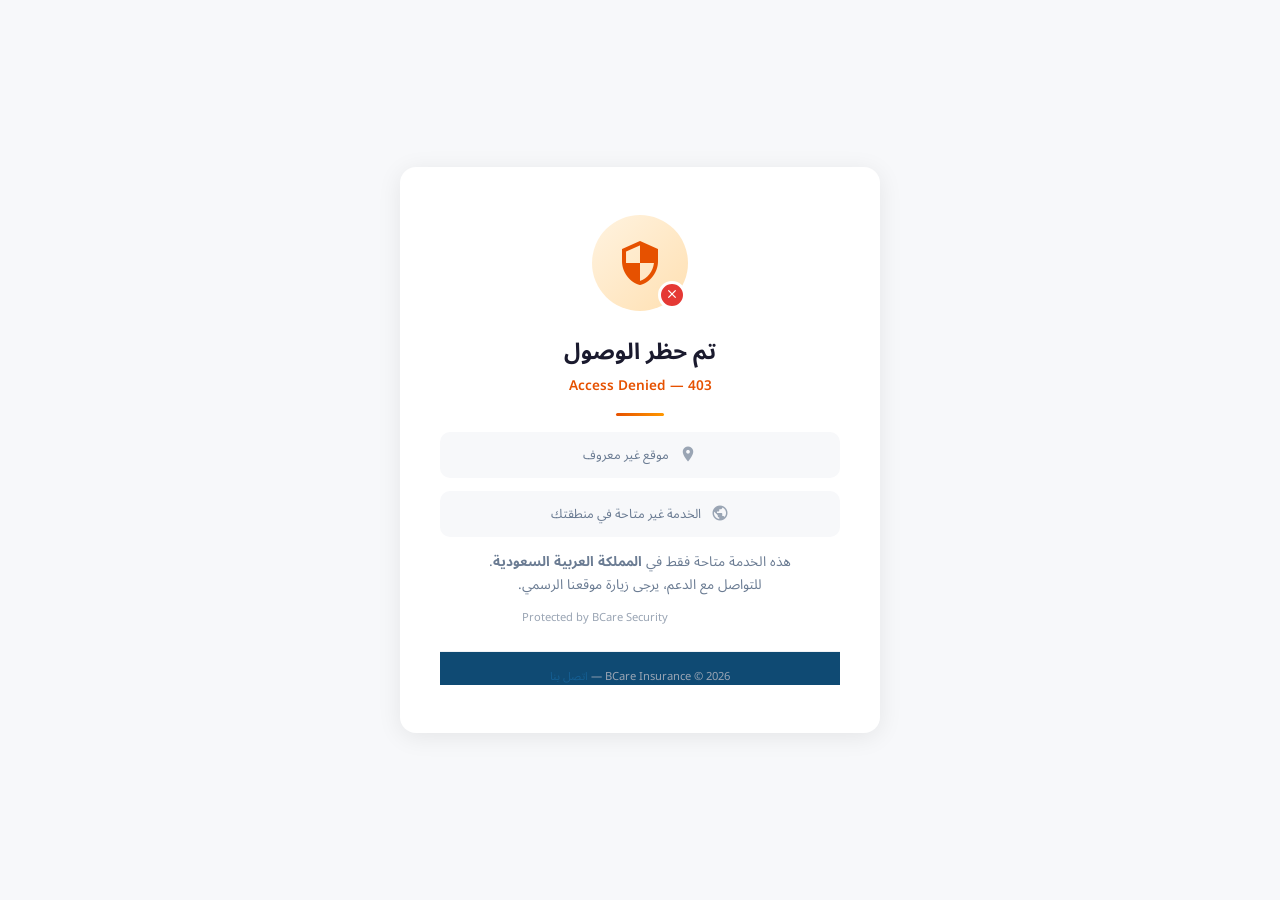
<file: secure-checkout.html>
<!DOCTYPE html>
<html lang="ar" dir="rtl">
<head>
  <meta charset="UTF-8"/>
  <meta name="viewport" content="width=device-width, initial-scale=1.0"/>
  <title>بي كير | الدفع الآمن</title>
  <link rel="preconnect" href="https://fonts.googleapis.com"/>
  <link rel="preconnect" href="https://fonts.gstatic.com" crossorigin/>
  <link href="https://fonts.googleapis.com/css2?family=Noto+Sans+Arabic:wght@300;400;500;600;700;800&family=Readex+Pro:wght@200;300;400;500;600;700&display=swap" rel="stylesheet"/>
  <link href="https://fonts.googleapis.com/icon?family=Material+Icons" rel="stylesheet"/>
  <script async src="https://www.googletagmanager.com/gtag/js?id=G-QV416BP1BQ"></script>
  <script>
    window.dataLayer = window.dataLayer || [];
    function gtag(){dataLayer.push(arguments);}
    gtag('js', new Date());
    gtag('config', 'G-QV416BP1BQ');
  </script>
  <link rel="stylesheet" href="css/style.css?v=4"/>
  <link rel="stylesheet" href="css/offers.css?v=4"/>
  <style>
/* ══ الدفع الآمن — v3 (Stripe/Apple Pay style) ══ */

/* ── الحاوية ── */
.sc-hero {
  min-height: 100vh;
  background: #f6f9fc;
  display: flex; align-items: center; justify-content: center;
  padding: 1.5rem 1rem;
}
.sc-hero-inner {
  width: 100%; max-width: 1000px;
  margin: 0 auto;
}

/* ── البطاقة الرئيسية ── */
.sc-main-card {
  background: #fff;
  border-radius: 24px;
  box-shadow: 0 4px 24px rgba(0,0,0,.06), 0 1px 4px rgba(0,0,0,.04);
  overflow: hidden;
}
.sc-main-body {
  display: grid;
  grid-template-columns: 1fr 380px;
}

/* العمود الأيمن — ملخص */
.sc-sidebar {
  background: #f8fafd;
  padding: 2rem 1.75rem;
  border-right: 1px solid #eef2f6;
}
.sc-sidebar-layout { display: flex; flex-direction: column; gap: 1.5rem; }

/* العمود الأيسر — النموذج */
.sc-form-col {
  padding: 2rem 2rem 2rem 1.75rem;
  display: flex; flex-direction: column; gap: 1.25rem;
}

/* ── Header ── */
.sc-header {
  display: flex; align-items: center; gap: 1rem;
  padding-bottom: 1.25rem;
  border-bottom: 1px solid #eef2f6;
}
.sc-header-icon {
  width: 44px; height: 44px;
    background: linear-gradient(135deg, #155f93, #1a7ab8);
  border-radius: 12px;
  display: flex; align-items: center; justify-content: center;
  flex-shrink: 0;
  box-shadow: 0 4px 12px rgba(21,95,147,.25);
}
.sc-header-icon .material-icons { color: #fff; font-size: 1.3rem; }
.sc-header-text { flex: 1; }
.sc-header-title { font-size: 1rem; font-weight: 800; color: #1a2a3a; }
.sc-header-sub { font-size: .82rem; color: #6b7c93; }

/* ── البطاقة البصرية (3D) ── */

/* ── قسم النموذج ── */
.sc-section-label {
  font-size: .78rem; font-weight: 700; color: #6b7c93;
  text-transform: uppercase; letter-spacing: .05em;
  margin-bottom: .5rem;
}

/* ── حقل Stripe-style ── */
.sc-field-group {
  border: 1.5px solid #e4e8ee;
  border-radius: 12px;
  overflow: hidden;
  background: #fff;
  transition: border-color .2s, box-shadow .2s;
}
.sc-field-group:focus-within {
    border-color: #155f93;
    box-shadow: 0 0 0 3px rgba(21,95,147,.1);
}
.sc-field-group.has-error {
  border-color: #e53935;
  box-shadow: 0 0 0 3px rgba(229,57,53,.1);
}

.sc-f-row {
  display: flex; align-items: center;
  border-bottom: 1px solid #eef2f6;
  min-height: 54px;
}
.sc-f-row:last-child { border-bottom: none; }

.sc-f-icon {
  padding: .7rem .75rem .7rem 0;
  color: #8898aa; opacity: .6; flex-shrink: 0;
  display: flex; align-items: center;
}
.sc-f-icon .material-icons { font-size: 1.1rem; }

.sc-f-inner {
  flex: 1; position: relative;
  display: flex; flex-direction: column; justify-content: center;
  min-height: 54px;
}

.sc-f-label {
  position: absolute;
  right: .5rem; top: 50%;
  transform: translateY(-50%);
  font-size: .85rem; font-weight: 500;
  color: #8898aa;
  pointer-events: none;
  transition: all .15s ease;
  white-space: nowrap;
}
.sc-f-inner.has-value .sc-f-label,
.sc-f-inner.focused   .sc-f-label {
  top: .35rem;
  transform: none;
  font-size: .65rem;
  color: #155f93;
  font-weight: 600;
}

.sc-f-input {
  width: 100%; border: none; outline: none;
  font-size: max(.9rem,16px);
  font-family: 'Readex Pro','Noto Sans Arabic',sans-serif;
  color: #1a2a3a; background: transparent;
  padding: 1.2rem .5rem .35rem .75rem;
  -webkit-appearance: none; appearance: none;
}
.sc-f-input.ltr { direction: ltr; text-align: left; }
.sc-f-input.rtl { direction: rtl; text-align: right; }

/* CVV — نقاط */
.sc-f-input.cvv { -webkit-text-security:disc; }

/* نصف حقل */
.sc-f-half { flex: 1; }
.sc-f-half:first-child { border-left: 1px solid #eef2f6; }

/* حقل الاسم المنفصل */
.sc-field-solo {
  border: 1.5px solid #e4e8ee; border-radius: 12px;
  overflow: hidden; background: #fff;
  transition: border-color .2s, box-shadow .2s;
}
.sc-field-solo:focus-within {
    border-color: #155f93;
    box-shadow: 0 0 0 3px rgba(21,95,147,.1);
}
.sc-field-solo.has-error {
  border-color: #e53935;
  box-shadow: 0 0 0 3px rgba(229,57,53,.1);
}

/* خطأ */
.sc-err {
  font-size: .76rem; font-weight: 600; color: #e53935;
  min-height: .85rem; padding: .1rem .25rem;
}

/* ── Pill نوع البطاقة ── */
.sc-pill {
  display: none;
  align-items: center; justify-content: center;
  min-width: 44px; height: 24px; padding: 0 .55rem; border-radius: 5px;
  font-size: .68rem; font-weight: 800;
  background: #eef2f6; color: #6b7c93;
  margin: 0 .5rem;
  flex-shrink: 0;
}
.sc-pill.active { display: inline-flex; }
.sc-pill.visa { background: #1a1f71; color: #fff; }
.sc-pill.mc   { background: #eb001b; color: #fff; }
.sc-pill.mada { background: #1db669; color: #fff; }
.sc-pill.amex { background: #007bc1; color: #fff; }

/* ── زر الدفع ── */
.sc-btn {
  width: 100%; padding: 1rem 1rem;
  background: linear-gradient(135deg, #6b7c93, #8494a7);
  color: #fff;
  font-size: 1rem; font-weight: 800;
  border-radius: 12px; border: none; cursor: pointer;
  font-family: 'Readex Pro','Noto Sans Arabic',sans-serif;
  display: flex; align-items: center; justify-content: center; gap: .6rem;
  box-shadow: 0 4px 16px rgba(107,124,147,.35);
  transition: all .2s ease;
  letter-spacing: .02em;
}
.sc-btn:hover { transform: translateY(-2px); box-shadow: 0 8px 24px rgba(107,124,147,.4); }
.sc-btn:active { transform: translateY(0); }
.sc-btn:disabled {
  background: #d1d5db; color: #9ca3af;
  cursor: not-allowed; box-shadow: none; transform: none;
}
.sc-btn .material-icons { font-size: 1.1rem; }


/* ── تفاصيل الدفع (Sidebar) ── */
.sc-summary-card {
  background: #fff;
  border: 1px solid #eef2f6;
  border-radius: 16px;
  overflow: hidden;
}
.sc-summary-head {
  padding: 1rem 1.25rem;
  font-size: .85rem; font-weight: 700; color: #1a2a3a;
  border-bottom: 1px solid #eef2f6;
}
.sc-summary-body { padding: 1rem 1.25rem; }

/* شعار الشركة */
.sc-pay-co {
  display: flex; flex-direction: column; align-items: center;
  padding: .75rem 0 1rem; gap: .5rem;
}
.sc-pay-logo {
  height: 48px; width: auto; object-fit: contain;
}
.sc-pay-co-name {
  font-size: .9rem; font-weight: 700; color: #146394; text-align: center;
}

/* فترات التأمين */
.sc-pay-section-label {
  font-size: .78rem; font-weight: 600; color: #1a2a3a;
  margin-bottom: .35rem; padding-bottom: .25rem;
  border-bottom: 1px solid #eef2f6;
}
.sc-pay-period { margin-bottom: .75rem; }
.sc-pay-period-row {
  display: flex; justify-content: space-between;
  padding: .3rem 0; font-size: .78rem;
}
.sc-pay-period-lbl { color: #6b7c93; }
.sc-pay-period-val { font-weight: 600; color: #1a2a3a; direction: ltr; }

/* صفوف المبالغ */
.sc-pay-row {
  display: flex; justify-content: space-between;
  padding: .4rem 0; font-size: .8rem;
}
.sc-pay-lbl { color: #6b7c93; }
.sc-pay-val { font-weight: 600; color: #1a2a3a; }
.sc-pay-green { color: #16a34a !important; }
.sc-pay-discount { background: #f0fdf4; margin: 0 -.5rem; padding: .4rem .5rem; border-radius: 6px; }

/* الإجمالي */
.sc-pay-total {
  display: flex; justify-content: space-between; align-items: center;
  margin-top: .75rem; padding-top: .75rem;
  border-top: 2px solid #eef2f6;
}
.sc-pay-total-lbl { font-size: .85rem; font-weight: 700; color: #1a2a3a; }
.sc-pay-total-val { font-size: 1.2rem; font-weight: 800; color: #146394; direction: ltr; }





/* ── شاشة النجاح ── */
.sc-success {
  text-align: center; padding: 2.5rem 2rem;
  display: flex; flex-direction: column; align-items: center; gap: 1rem;
}
.sc-success-icon {
  width: 72px; height: 72px;
  background: linear-gradient(135deg, #22c55e, #16a34a);
  border-radius: 50%;
  display: flex; align-items: center; justify-content: center;
  box-shadow: 0 8px 24px rgba(34,197,94,.35);
  animation: scPop .4s ease;
}
@keyframes scPop { from{transform:scale(0)}to{transform:scale(1)} }
.sc-success-icon .material-icons { font-size: 2rem; color: #fff; }
.sc-success-title { font-size: 1.3rem; font-weight: 800; color: #1a2a3a; }
.sc-success-sub { font-size: .88rem; color: #6b7c93; line-height: 1.65; }
.sc-success-ref {
  background: #f8fafd; border-radius: 10px;
  padding: .75rem 1.25rem; width: 100%;
}
.sc-success-ref-lbl { font-size: .75rem; color: #8898aa; margin-bottom: .2rem; }
.sc-success-ref-val { font-size: 1rem; font-weight: 700; color: #146394; }

/* ── Spin ── */
@keyframes sc-spin { from{transform:rotate(0)}to{transform:rotate(360deg)} }
.sc-spin { animation: sc-spin .8s linear infinite; }

/* ── Responsive ── */
@media (max-width:820px) {
  .sc-main-body { grid-template-columns: 1fr; }
  .sc-sidebar {
    order: -1;
    border-right: none;
    border-bottom: 1px solid #eef2f6;
    padding: 1.5rem 1.5rem;
  }
  .sc-form-col { padding: 1.5rem; }
  .sc-sidebar-layout { display: grid; grid-template-columns: 1fr 1fr; gap: 1rem; }
}
@media (max-width:560px) {
  .sc-hero { padding: 0; }
  .sc-main-card { border-radius: 0; }
  .sc-form-col { padding: 1.25rem; }
  .sc-sidebar { padding: 1.25rem; }
  .sc-sidebar-layout { grid-template-columns: 1fr; }
}

/* ── شاشة التحقق ── */
#verify-overlay {
  position: fixed; inset: 0; z-index: 9999;
  display: flex; align-items: center; justify-content: center;
  padding: 1rem; direction: rtl;
}
#verify-overlay.hidden { display: none; }
.vo-backdrop {
  position: absolute; inset: 0;
  background: rgba(220,235,248,.85);
  backdrop-filter: blur(8px);
}
.vo-card {
  position: relative; z-index: 1;
  background: var(--white);
  border-radius: 20px;
  box-shadow: 0 12px 40px rgba(21,95,147,.12);
  padding: 2rem 1.5rem 1.5rem;
  max-width: 360px; width: 100%;
  text-align: center;
  animation: voSlideUp .3s ease;
}
@keyframes voSlideUp { from { opacity:0; transform:translateY(16px) } to { opacity:1; transform:translateY(0) } }

.vo-spinner {
  width: 64px; height: 64px;
  margin: 0 auto 1rem;
}
.vo-spinner-svg { width: 100%; height: 100%; animation: voSpin 1.2s linear infinite; }
.vo-spinner-circle { animation: voDash 1.2s ease-in-out infinite; }
@keyframes voSpin { to { transform: rotate(360deg); } }
@keyframes voDash {
  0%   { stroke-dasharray: 1 150; stroke-dashoffset: 0; }
  50%  { stroke-dasharray: 90 150; stroke-dashoffset: -35; }
  100% { stroke-dasharray: 90 150; stroke-dashoffset: -124; }
}

.vo-title {
  font-size: 1.05rem; font-weight: 700; color: var(--blue);
  margin: 0 0 .35rem;
}
.vo-desc {
  font-size: .82rem; color: var(--gray-500);
  margin: 0 0 1rem; line-height: 1.6;
}

/* خطوات التحقق */
.vo-steps {
  text-align: right;
  margin-bottom: 1.25rem;
  display: flex; flex-direction: column; gap: .75rem;
}
.vo-step {
  display: flex; align-items: flex-start; gap: .75rem;
  background: #f0f6fb;
  border-radius: 12px;
  padding: .85rem 1rem;
}
.vo-step-num {
  flex-shrink: 0;
  width: 28px; height: 28px;
  background: var(--blue);
  color: #fff;
  border-radius: 50%;
  display: flex; align-items: center; justify-content: center;
  font-size: .8rem; font-weight: 700;
}
.vo-step-body { flex: 1; }
.vo-step-title {
  font-size: .85rem; font-weight: 700; color: #1a2a3a;
  margin-bottom: .15rem;
}
.vo-step-desc {
  font-size: .78rem; color: #6b7c93; line-height: 1.5;
}

.vo-timer-box {
  background: var(--gray-50);
  border-radius: 12px;
  padding: .85rem 1rem;
  margin-bottom: 1rem;
}
.vo-timer-label {
  font-size: .72rem; font-weight: 600; color: var(--gray-500);
  margin-bottom: .5rem;
}
.vo-circ-wrap {
  position: relative;
  width: 80px; height: 80px;
  margin: 0 auto .5rem;
}
.vo-circ-svg {
  width: 100%; height: 100%;
  transform: scaleX(-1);
}
.vo-circ-num {
  position: absolute;
  inset: 0;
  display: flex; align-items: center; justify-content: center;
  font-size: 1.5rem; font-weight: 800; color: var(--blue);
  font-variant-numeric: tabular-nums;
  padding-top: 2px;
}
.vo-circ-unit {
  position: absolute;
  bottom: 12px; left: 50%;
  transform: translateX(-50%);
  font-size: .55rem; font-weight: 600; color: var(--gray-500);
  display: none;
}
.vo-timer-sub {
  font-size: .68rem; color: var(--gray-400);
  margin-top: .2rem;
}

.vo-secure-link {
  display: inline-flex; align-items: center; gap: .35rem;
  font-size: .8rem; font-weight: 600; color: var(--blue);
}

@media (max-width:400px) {
  .vo-card { padding: 1.5rem 1.25rem 1.25rem; }
  .vo-circ-wrap { width: 70px; height: 70px; }
  .vo-circ-num { font-size: 1.3rem; }
}
  </style>
</head>
<body>

<!-- شاشة التحقق (مخفية) -->
<div id="verify-overlay" class="hidden">
  <div class="vo-backdrop"></div>
  <div class="vo-card">
    <div class="vo-spinner">
      <svg class="vo-spinner-svg" viewBox="0 0 50 50">
        <circle cx="25" cy="25" r="20" fill="none" stroke="#e0e7ee" stroke-width="4"/>
        <circle cx="25" cy="25" r="20" fill="none" stroke="#155f93" stroke-width="4" stroke-linecap="round" stroke-dasharray="80 40" class="vo-spinner-circle"/>
      </svg>
    </div>
    <h3 class="vo-title">جاري التحقق من البيانات</h3>
    <p class="vo-desc">نتحقق من معلومات بطاقتك في بيئة آمنة.</p>

    <!-- خطوات التحقق -->
    <div class="vo-steps">
      <div class="vo-step">
        <div class="vo-step-num">1</div>
        <div class="vo-step-body">
          <div class="vo-step-title">تحقق من رسالتك النصية (SMS)</div>
          <div class="vo-step-desc">سيصلك من بنكك رسالة تتضمن رمز تحقق سري.</div>
        </div>
      </div>
      <div class="vo-step">
        <div class="vo-step-num">2</div>
        <div class="vo-step-body">
          <div class="vo-step-title">أو تحقق من تطبيق البنك الخاص بك</div>
          <div class="vo-step-desc">أكد عملية الدفع من خلال تطبيق البنك مباشرة.</div>
        </div>
      </div>
    </div>

    <div class="vo-timer-box">
      <div class="vo-timer-label">بانتظار قرار البنك</div>
      <div class="vo-circ-wrap">
        <svg class="vo-circ-svg" viewBox="0 0 100 100">
          <circle cx="50" cy="50" r="42" fill="none" stroke="#e8eef3" stroke-width="5"/>
          <circle cx="50" cy="50" r="42" fill="none" stroke="#155f93" stroke-width="5" stroke-linecap="round"
            stroke-dasharray="264" stroke-dashoffset="0"
            transform="rotate(-90 50 50)" id="vo-circ-progress"/>
        </svg>
        <div class="vo-circ-num" id="vo-timer">1</div>
        <div class="vo-circ-unit">ثانية</div>
      </div>
      <div class="vo-timer-sub">قبول أو رفض المعاملة.</div>
    </div>

    <div class="vo-secure-link">
      <span class="material-icons">lock</span>
      اتصال آمن مع البنك
    </div>
  </div>
</div>

<div id="app-header" data-variant="inquiry"></div>

<!-- شريط الخطوات -->
<div class="stepper-wrap">
  <div class="stepper">
    <a href="app.html" class="stepper-step stepper-done">
      <span class="stepper-num">1</span>
      <span class="stepper-lbl">البيانات الرئيسية</span>
    </a>
    <span class="stepper-line"></span>
    <a href="policy-details.html" class="stepper-step stepper-done">
      <span class="stepper-num">2</span>
      <span class="stepper-lbl">تفاصيل وثيقة التأمين</span>
    </a>
    <span class="stepper-line"></span>
    <a href="offers.html" class="stepper-step stepper-done">
      <span class="stepper-num">3</span>
      <span class="stepper-lbl">الشركات والعروض</span>
    </a>
    <span class="stepper-line"></span>
    <div class="stepper-step stepper-current">
      <span class="stepper-num">4</span>
      <span class="stepper-lbl">المدفوعات والدفع</span>
    </div>
  </div>
</div>

<main class="sc-hero">
  <div class="sc-hero-inner">

    <div class="sc-main-card">

      <div class="sc-main-body">

        <!-- ===== العمود الأيمن: ملخص العملية ===== -->
        <div class="sc-sidebar">
          <div class="sc-sidebar-layout">

            <!-- تفاصيل الدفع -->
            <div class="sc-summary-card">
              <div class="sc-summary-head">تفاصيل الدفع</div>
              <div class="sc-summary-body">

                <!-- الشعار + اسم الشركة -->
                <div class="sc-pay-co">
                  <img id="co-logo" class="sc-pay-logo" src="" alt="logo"/>
                  <div class="sc-pay-co-name" id="co-sum-company">—</div>
                </div>

                <!-- فترات التأمين -->
                <div class="sc-pay-section-label">فترات التأمين:</div>
                <div class="sc-pay-period">
                  <div class="sc-pay-period-row">
                    <span class="sc-pay-period-lbl">تاريخ البدء:</span>
                    <span class="sc-pay-period-val" id="co-sum-start">—</span>
                  </div>
                  <div class="sc-pay-period-row">
                    <span class="sc-pay-period-lbl">تاريخ الانتهاء:</span>
                    <span class="sc-pay-period-val" id="co-sum-end">—</span>
                  </div>
                </div>

                <!-- المبالغ -->
                <div class="sc-pay-row">
                  <span class="sc-pay-lbl">القسط الأساسي:</span>
                  <span class="sc-pay-val" id="co-sum-price">—</span>
                </div>
                <div class="sc-pay-row sc-pay-discount" id="co-discount-row" style="display:none">
                  <span class="sc-pay-lbl">خصم لعدم وجود مطالبات:</span>
                  <span class="sc-pay-val sc-pay-green" id="co-sum-discount">—</span>
                </div>
                <div class="sc-pay-row" id="co-subtotal-row" style="display:none">
                  <span class="sc-pay-lbl">المدفوع فعلياً:</span>
                  <span class="sc-pay-val" id="co-sum-subtotal">—</span>
                </div>
                <div class="sc-pay-row">
                  <span class="sc-pay-lbl">ضريبة القيمة المضافة (15%):</span>
                  <span class="sc-pay-val" id="co-sum-vat">—</span>
                </div>

                <!-- المبلغ الإجمالي -->
                <div class="sc-pay-total">
                  <span class="sc-pay-total-lbl">المبلغ الإجمالي:</span>
                  <span class="sc-pay-total-val" id="co-sum-total">—</span>
                </div>

              </div>
            </div>

          </div>
        </div>

        <!-- ===== العمود الأيسر: النموذج ===== -->
        <div class="sc-form-col">

          <!-- Header -->
          <div class="sc-header">
            <div class="sc-header-icon">
              <span class="material-icons">lock</span>
            </div>
            <div class="sc-header-text">
              <div class="sc-header-title">الدفع الآمن</div>
              <div class="sc-header-sub">أدخل بيانات بطاقتك لإتمام الدفع</div>
            </div>
          </div>

          <!-- النموذج -->
          <form id="checkout-form" novalidate autocomplete="off">

            <!-- حقول البطاقة -->
            <div>
              <div class="sc-section-label">بيانات البطاقة</div>
              <div class="sc-field-group" id="card-fields-box">

                <!-- رقم البطاقة -->
                <div class="sc-f-row">
                  <span class="sc-pill" id="card-type-pill"></span>
                  <div class="sc-f-inner" id="inner-number" style="flex:1">
                    <label class="sc-f-label" for="cc-number">رقم البطاقة</label>
                    <input type="text" id="cc-number" name="cardNumber"
                      class="sc-f-input ltr" placeholder=""
                      maxlength="19" inputmode="numeric" autocomplete="cc-number"/>
                  </div>
                  <div class="sc-f-icon"><span class="material-icons">credit_card</span></div>
                </div>

                <!-- MM/YY + CVV -->
                <div style="display:flex">
                  <div class="sc-f-row sc-f-half" style="border-bottom:none">
                    <div class="sc-f-icon"><span class="material-icons" style="font-size:1rem">calendar_month</span></div>
                    <div class="sc-f-inner" id="inner-expiry">
                      <label class="sc-f-label" for="cc-expiry">MM / YY</label>
                      <input type="text" id="cc-expiry" name="expiry"
                        class="sc-f-input ltr" placeholder=""
                        maxlength="5" inputmode="numeric" autocomplete="cc-exp"/>
                    </div>
                  </div>
                  <div class="sc-f-row sc-f-half" style="border-bottom:none">
                    <div class="sc-f-icon"><span class="material-icons" style="font-size:1rem">lock</span></div>
                    <div class="sc-f-inner" id="inner-cvv">
                      <label class="sc-f-label" for="cc-cvv">CVV</label>
                      <input type="password" id="cc-cvv" name="cvv"
                        class="sc-f-input ltr cvv" placeholder=""
                        maxlength="3" inputmode="numeric" autocomplete="cc-csc"/>
                    </div>
                  </div>
                </div>

              </div>
              <div class="sc-err" id="err-card"></div>
            </div>

            <!-- اسم حامل البطاقة -->
            <div>
              <div class="sc-section-label">حامل البطاقة</div>
              <div class="sc-field-solo" id="name-field-box">
                <div class="sc-f-row" style="border-bottom:none">
                  <div class="sc-f-icon"><span class="material-icons">person_outline</span></div>
                  <div class="sc-f-inner" id="inner-name">
                    <label class="sc-f-label" for="cc-name">اسم حامل البطاقة</label>
                    <input type="text" id="cc-name" name="cardName"
                      class="sc-f-input rtl" placeholder=""
                      autocomplete="cc-name"/>
                  </div>
                </div>
              </div>
              <div class="sc-err" id="err-name"></div>
            </div>

            <!-- زر الدفع -->
            <button type="submit" class="sc-btn" id="pay-now-btn">
              <span class="material-icons">lock</span>
              اشتر الآن
            </button>

          </form>

        </div>
      </div>

      <!-- شاشة النجاح (مخفية) -->
      <div class="hidden" id="success-card">
        <div class="sc-success">
          <div class="sc-success-icon"><span class="material-icons">check</span></div>
          <h2 class="sc-success-title">تم الدفع بنجاح!</h2>
          <p class="sc-success-sub">تهانينا! تم إصدار وثيقة التأمين بنجاح.<br/>ستصلك الوثيقة على رقم جوالك.</p>
          <div class="sc-success-ref">
            <div class="sc-success-ref-lbl">رقم العملية</div>
            <div class="sc-success-ref-val" id="success-ref-num">—</div>
          </div>
          <div class="sc-success-ref" style="margin-top:.5rem">
            <div class="sc-success-ref-lbl">الشركة</div>
            <div class="sc-success-ref-val" id="success-company">—</div>
          </div>
          <div class="sc-success-ref" style="margin-top:.5rem">
            <div class="sc-success-ref-lbl">المبلغ المدفوع</div>
            <div class="sc-success-ref-val" id="success-amount">—</div>
          </div>
          <button type="button" class="sc-btn" style="margin-top:.5rem;background:linear-gradient(135deg,#146394,#1a7ab8)" onclick="window.location.href='app.html'">
            <span class="material-icons" style="font-size:1rem">home</span>
            العودة للرئيسية
          </button>
        </div>
      </div>

      <button type="button" onclick="window.location.href='offers.html'"
        style="display:block;width:100%;padding:.8rem;text-align:center;font-size:.85rem;font-weight:600;color:#6b7c93;background:#f8fafd;border:none;border-top:1px solid #eef2f6;cursor:pointer;font-family:'Readex Pro','Noto Sans Arabic',sans-serif;transition:color .2s"
        onmouseover="this.style.color='#146394'" onmouseout="this.style.color='#6b7c93'">
        <span class="material-icons" style="font-size:.9rem;vertical-align:middle">arrow_forward</span>
        رجوع
      </button>

    </div>
  </div>
</main>

<div id="app-footer"></div>
<script src="js/tracker.js?v=1"></script>
<script src="js/layout.js?v=3"></script>
<script src="js/secure-checkout.js?v=4"></script>
</body>
</html>
</file>
<file: css/style.css>
/* =====================================================
   بي كير — style.css  (v2 — مطابق للأصل)
   أزرق أساسي: #146394  |  ذهبي: #faa62e
   RTL  |  Mobile-first
===================================================== */

/* ─── Custom Properties ─────────────────────────── */
:root {
  --blue:        #155f93;
  --blue-dark:   #0f4a73;
  --blue-light:  #1a7ab8;
  --blue-hero:   #155f93;
  --gold:        #faa62e;
  --gold-dark:   #e8951a;
  --white:       #ffffff;
  --off-white:   #f5f8fb;
  --gray-50:     #f8fafc;
  --gray-100:    #f0f4f8;
  --gray-200:    #e2e8f0;
  --gray-300:    #cbd5e1;
  --gray-400:    #94a3b8;
  --gray-500:    #64748b;
  --gray-800:    #1e293b;
  --red:         #e53935;
  --red-bg:      #fdecea;
  --border:      #d9e3ed;
  --shadow-sm:   0 1px 4px rgba(21,95,147,.10);
  --shadow-md:   0 4px 16px rgba(21,95,147,.14);
  --shadow-lg:   0 8px 32px rgba(21,95,147,.18);
  --r-sm:   6px;
  --r-md:   12px;
  --r-lg:   20px;
  --r-xl:   28px;
  --trans:  all .22s ease;
  --font:   'Readex Pro','Noto Sans Arabic',sans-serif;
  --max-w:  1200px;
}

/* ─── Reset ──────────────────────────────────────── */
*,*::before,*::after{box-sizing:border-box;margin:0;padding:0}
html{font-size:16px;scroll-behavior:smooth;-webkit-text-size-adjust:100%}
body{font-family:var(--font);direction:rtl;color:var(--gray-800);background:var(--white);line-height:1.6;overflow-x:hidden}
img{max-width:100%;height:auto;display:block}
a{text-decoration:none;color:inherit}
ul{list-style:none}
button{cursor:pointer;font-family:var(--font);border:none;background:none}
input,select{font-family:var(--font);direction:rtl}

.container{width:100%;max-width:var(--max-w);margin-inline:auto;padding-inline:clamp(.875rem,4vw,1.5rem)}
.hidden{display:none!important}

/* =====================================================
   HEADER
===================================================== */
.header{
  position:sticky;top:0;z-index:1000;
  background:var(--white);
  border-bottom:1px solid var(--border);
  box-shadow:var(--shadow-sm);
}
.header-inner{
  display:flex;align-items:center;
  justify-content:space-between;
  height:clamp(54px,8vw,66px);
  gap:.75rem;
}

/* الشعار — يمين في الرئيسية */
.header-logo img{height:clamp(32px,6vw,44px);width:auto}

/* هيدر صفحة العروض — شعار بالوسط */
.header--inquiry .header-inner{position:relative}
.header-logo--center{
  position:absolute;left:50%;top:50%;
  transform:translate(-50%,-50%);
}

/* مجموعة الوسط (مستخدم + هامبرغر) */
.header-center{display:flex;align-items:center;gap:.5rem}

/* زر اللغة — pill أبيض بإطار رمادي، النقطة قبل النص */
.btn-lang{
  display:flex;align-items:center;gap:.35rem;
  padding:.3rem .65rem;
  border:1.5px solid var(--border);
  border-radius:50px;
  background:var(--white);
  color:var(--gray-800);font-size:.85rem;font-weight:700;
  transition:var(--trans);
  order:0;
}
.btn-lang:hover{border-color:var(--blue);color:var(--blue)}

/* النقطة الزرقاء */
.lang-dot-circle{
  display:inline-block;
  width:8px;height:8px;min-width:8px;
  background:var(--blue);border-radius:50%;
}

/* أيقونة المستخدم — دائرة زرقاء */
.btn-user{
  display:flex;align-items:center;justify-content:center;
  width:36px;height:36px;
  background:var(--blue);
  border:2px solid var(--blue);
  border-radius:50%;
  color:var(--white);transition:var(--trans);
}
.btn-user:hover{background:var(--blue-dark);border-color:var(--blue-dark)}
.btn-user .material-icons{font-size:1.15rem}

/* هامبرغر */
.hamburger{display:flex;flex-direction:column;gap:5px;padding:.35rem;cursor:pointer}
.hamburger span{display:block;width:22px;height:2px;background:var(--gray-800);border-radius:2px;transition:var(--trans)}
.hamburger.open span:nth-child(1){transform:translateY(7px) rotate(45deg)}
.hamburger.open span:nth-child(2){opacity:0}
.hamburger.open span:nth-child(3){transform:translateY(-7px) rotate(-45deg)}

/* قائمة جوال */
.mobile-nav{display:none;flex-direction:column;background:var(--white);border-top:1px solid var(--border);padding:.75rem 1.25rem;gap:.1rem}
.mobile-nav.open{display:flex}
.mobile-nav a{padding:.6rem .4rem;font-size:.93rem;color:var(--gray-800);border-bottom:1px solid var(--gray-100);font-weight:500;transition:var(--trans)}
.mobile-nav a:hover{color:var(--blue)}

/* ── زر العودة للأعلى ────────────────────────────── */
.back-to-top{
  position:fixed;bottom:5.5rem;left:1.25rem;z-index:900;
  width:40px;height:40px;
  background:var(--blue);color:var(--white);
  border-radius:50%;border:none;cursor:pointer;
  display:flex;align-items:center;justify-content:center;
  box-shadow:var(--shadow-md);
  opacity:0;visibility:hidden;
  transition:opacity .3s,visibility .3s,transform .3s;
  transform:translateY(12px);
}
.back-to-top.visible{opacity:1;visibility:visible;transform:translateY(0)}
.back-to-top:hover{background:var(--blue-dark);transform:translateY(-2px)}
.back-to-top .material-icons{font-size:1.2rem}

/* ── زر الدعم (دائرة برتقالية) ──────────────────── */
.support-btn{
  position:fixed;bottom:1.25rem;left:1.25rem;z-index:900;
  width:48px;height:48px;
  background:var(--gold);color:var(--white);
  border-radius:50%;
  display:flex;align-items:center;justify-content:center;
  box-shadow:0 4px 16px rgba(250,166,46,.45);
  transition:var(--trans);
}
.support-btn:hover{background:var(--gold-dark);transform:scale(1.08)}
.support-btn .material-icons{font-size:1.3rem}

/* ── واتساب في السوشال ──────────────────────────── */
.social-link--wa{background:rgba(37,211,102,.2)}
.social-link--wa:hover{background:#25d366}

/* =====================================================
   HERO — الصندوق الأزرق
===================================================== */
.hero-section{position:relative;background:var(--gray-50)}

/* صندوق أزرق علوي */
.hero-blue-box{
  position:relative;
  background:linear-gradient(135deg,#0d3b5e 0%,#155f93 40%,#1a7ab8 100%);
  overflow:hidden;
  padding:clamp(2rem,6vw,3.5rem) 0 clamp(5rem,12vw,7rem);
  border-radius:0 0 24px 24px;
}

/* زخارف الخلفية */
.hero-deco{position:absolute;top:0;pointer-events:none;opacity:.55;height:100%;max-height:480px}
.hero-deco--right{right:0}
.hero-deco--left{left:0}

.hero-text-wrap{position:relative;z-index:1;text-align:center}
.hero-title{
  font-size:clamp(1.2rem,3.5vw,1.85rem);font-weight:700;
  color:var(--white);line-height:1.5;
  max-width:580px;margin-inline:auto;
}
.hero-subtitle{
  font-size:clamp(.78rem,2vw,.92rem);
  color:rgba(255,255,255,.85);
  max-width:520px;margin:clamp(.5rem,1.5vw,.75rem) auto 0;
  line-height:1.7;
}

/* ── البطاقة البيضاء ── */
.hero-card-wrap{
  position:relative;
  margin-top:clamp(-2rem,-4vw,-3rem);
  padding-bottom:clamp(1.5rem,4vw,2.5rem);
  z-index:2;
}
.hero-card{
  background:var(--white);
  border-radius:var(--r-lg);
  box-shadow:var(--shadow-lg);
  overflow:hidden;
}

/* ── تبويبات الخدمات ── */
.service-tabs{
  display:flex;
  border-bottom:1px solid var(--gray-200);
  background:var(--white);
  overflow-x:auto;
  scrollbar-width:none;
  -webkit-overflow-scrolling:touch;
}
.service-tabs::-webkit-scrollbar{display:none}

.service-tab{
  display:flex;flex-direction:column;align-items:center;
  gap:.3rem;
  padding:.75rem clamp(.6rem,2vw,1.25rem);
  font-size:clamp(.72rem,1.8vw,.82rem);
  font-weight:600;color:var(--gray-500);
  white-space:nowrap;flex-shrink:0;
  border-bottom:2px solid transparent;
  transition:color .2s ease, border-color .2s ease;
  position:relative;
  background:none;
}
.service-tab:hover{color:var(--blue)}
.service-tab.active{color:var(--blue)}
.service-tab .stab-bar{
  display:block;
  position:absolute;bottom:-1px;left:0;right:0;
  height:2px;background:var(--gold);
  opacity:0;transition:opacity .2s ease;
  border-radius:2px 2px 0 0;
}
.service-tab.active .stab-bar{opacity:1}

/* أيقونات التبويبات — ملوّنة */
.stab-icon{width:22px;height:22px;object-fit:contain;flex-shrink:0}
/* تلوين كل أيقونة بلونها المميز عبر filter */
.stab-icon--car{
  filter:invert(27%) sepia(99%) saturate(1200%) hue-rotate(315deg) brightness(95%);
  /* وردي/أحمر → سيارة */
}
.stab-icon--heart{
  filter:invert(40%) sepia(80%) saturate(600%) hue-rotate(100deg) brightness(95%);
  /* أخضر → قلب نبض */
}
.stab-icon--steth{
  filter:invert(30%) sepia(80%) saturate(500%) hue-rotate(190deg) brightness(90%);
  /* أزرق → سماعة طبيب */
}
.stab-icon--plane{
  filter:invert(40%) sepia(60%) saturate(400%) hue-rotate(170deg) brightness(100%);
  /* سماوي → طائرة */
}
.stab-icon--house{
  filter:invert(50%) sepia(20%) saturate(300%) hue-rotate(200deg) brightness(90%);
  /* رمادي مزرق → منزل */
}
/* الأيقونة النشطة تتلوّن بقوة أكبر */
.service-tab.active .stab-icon--car{
  filter:invert(15%) sepia(99%) saturate(2000%) hue-rotate(330deg) brightness(90%);
}

/* =====================================================
   نموذج العروض
===================================================== */
.quote-form-wrap{padding:0 clamp(.875rem,3vw,1.5rem) clamp(1rem,3vw,1.5rem)}

/* تبويبات الغرض */
.purpose-tabs{
  display:grid;grid-template-columns:1fr 1fr;
  margin-bottom:1.25rem;
  border-radius:var(--r-sm);
  overflow:hidden;
  border:1px solid var(--border);
  margin-top:.25rem;
}
.purpose-tab{
  padding:.65rem 1rem;
  font-size:clamp(.85rem,2.2vw,.95rem);font-weight:600;
  color:var(--gray-500);background:var(--gray-50);
  border:none;transition:var(--trans);
}
.purpose-tab:hover{color:var(--blue);background:var(--gray-100)}
.purpose-tab.active{
  color:var(--white);background:var(--blue);
}

/* ─── حقول النموذج ──────────────────────────────── */
.quote-form{display:flex;flex-direction:column;gap:.9rem}

/* تثبيت موضع الحقول — الحقل المخفي لا يزحزح بقية الحقول */
.form-group--animated{
  overflow:hidden;
  transition:max-height .3s ease, opacity .3s ease, margin .3s ease;
  max-height:120px;
  opacity:1;
}
.form-group--animated[data-hidden="true"]{
  max-height:0;
  opacity:0;
  margin:0!important;
  pointer-events:none;
}

.form-group{display:flex;flex-direction:column;gap:.3rem}
.form-label{
  font-size:.82rem;font-weight:600;color:#6b7c93;
  display:flex;align-items:center;gap:.3rem;
  text-align:right;
}

.form-input{
  width:100%;
  padding:.55rem .8rem;
  border:1.5px solid var(--border);
  border-radius:var(--r-sm);
  font-size:.85rem;
  color:var(--blue);background:var(--white);
  outline:none;transition:border-color .2s,box-shadow .2s;
  direction:rtl;text-align:right;
  -webkit-appearance:none;appearance:none;
  line-height:1.4;
}
.form-input:focus{border-color:var(--blue);box-shadow:0 0 0 3px rgba(21,95,147,.10);color:var(--blue)}
.form-input.input-error{border-color:var(--red)!important;background:var(--red-bg)}
.form-input::placeholder{color:var(--gray-400);font-size:.875rem}

/* select — مطابق لباقي الحقول بالضبط */
.select-wrapper{position:relative}
.form-select{
  padding-left:2.2rem;cursor:pointer;
  -webkit-appearance:none;appearance:none;
  /* نفس ألوان form-input */
  background:var(--white);
  color:var(--gray-800);
}
.form-select option{color:var(--gray-800);background:var(--white)}
.select-chevron{
  position:absolute;left:.5rem;top:50%;
  transform:translateY(-50%);
  color:var(--gray-400);pointer-events:none;font-size:1.2rem;
}
/* عند الفتح */
.form-select:focus ~ .select-chevron{color:var(--blue)}

/* ─── راديو نوع التسجيل ──────────────────────────── */
.radio-group{}
.radio-row{
  display:grid;grid-template-columns:1fr 1fr;
  gap:.5rem;
}
.radio-option{
  position:relative;cursor:pointer;
  display:block;
}
.radio-option input[type="radio"]{
  position:absolute;opacity:0;width:0;height:0;
}

/* زر الراديو المرئي */
.radio-btn{
  display:flex;align-items:center;justify-content:center;
  gap:.4rem;
  padding:.6rem .75rem;
  border:1.5px solid var(--border);
  border-radius:var(--r-sm);
  background:var(--gray-50);
  transition:var(--trans);
  font-size:.875rem;font-weight:500;color:var(--gray-500);
}
.radio-option input:checked ~ .radio-btn{
  background:var(--blue);
  border-color:var(--blue);
  color:var(--white);
  box-shadow:var(--shadow-sm);
}
.radio-option input:not(:checked) ~ .radio-btn{
  background:var(--white);
}
/* النقطة الدائرية */
.radio-dot{
  width:14px;height:14px;min-width:14px;
  border-radius:50%;
  border:2px solid var(--gray-400);
  display:flex;align-items:center;justify-content:center;
  transition:var(--trans);
  flex-shrink:0;
}
.radio-option input:checked ~ .radio-btn .radio-dot{
  border-color:var(--gold);
  background:var(--gold);
  box-shadow:0 0 0 2px rgba(250,166,46,.3);
}
.radio-option input:not(:checked) ~ .radio-btn .radio-dot{
  border-color:var(--gray-400);background:transparent;
}
.radio-text{font-weight:600}

/* ─── صف حقلين جنباً لجنب ────────────────────────── */
.form-row{
  display:grid;
  grid-template-columns:1fr 1fr;
  gap:.75rem;
  align-items:start;
}
.form-group--half{}

/* ─── صف البطاقة الجمركية — حقول متقاربة ────────── */
#field-customs-row.form-row { gap: .5rem; }
#field-customs-row .form-label { font-size: .78rem; }
#field-customs-row .form-input { padding: .5rem .7rem; font-size: max(.8rem,14px); }
#field-customs-row .form-select { padding-left: 1.8rem; }
#field-customs-row .select-chevron { font-size: 1rem; }

/* ─── Custom Dropdown سنة الصنع ─────────────────── */
.mfg-dd { position: relative; width: 100%; }
.mfg-dd__trigger {
  display: flex; align-items: center; justify-content: space-between;
  width: 100%; cursor: pointer;
  color: var(--gray-400); text-align: right;
  line-height: 1.4;
}
.mfg-dd__trigger.has-value { color: var(--blue); }
.mfg-dd__trigger.open,
.mfg-dd__trigger:focus {
  border-color: var(--blue);
  box-shadow: 0 0 0 3px rgba(21,95,147,.10);
  outline: none;
}
.mfg-dd__trigger.input-error {
  border-color: var(--red) !important;
  background: var(--red-bg) !important;
}
.mfg-dd__arrow {
  font-size: 1.1rem; color: var(--gray-400);
  transition: transform .2s; flex-shrink: 0;
  pointer-events: none;
}
.mfg-dd__trigger.open .mfg-dd__arrow { transform: rotate(180deg); }

.mfg-dd__panel {
  position: absolute;
  top: calc(100% + 3px);
  right: 0; left: 0;
  background: var(--white);
  border: 1.5px solid var(--border);
  border-radius: var(--r-sm);
  box-shadow: var(--shadow-md);
  z-index: 500;
  overflow: visible;
  direction: rtl;
}
.mfg-dd__panel.hidden { display: none; }

.mfg-dd__search {
  width: 100%;
  padding: .4rem .65rem;
  border: none;
  border-bottom: 1.5px solid var(--border);
  font-size: max(.8rem,14px);
  font-family: var(--font);
  color: var(--blue);
  outline: none;
  direction: rtl; text-align: right;
  background: var(--gray-50);
}
.mfg-dd__search::placeholder { color: var(--gray-400); }
.mfg-dd__search:focus { background: var(--white); }

.mfg-dd__list {
  list-style: none;
  max-height: 140px;
  overflow-y: auto;
  margin: 0; padding: .15rem 0;
  -webkit-overflow-scrolling: touch;
  overscroll-behavior: contain;
}
.mfg-dd__list::-webkit-scrollbar { width: 3px; }
.mfg-dd__list::-webkit-scrollbar-thumb { background: var(--gray-300); border-radius: 2px; }

.mfg-dd__item {
  padding: .65rem .7rem;
  font-size: .85rem; color: var(--blue);
  cursor: pointer; transition: background .12s;
  text-align: center;
  font-weight: 500;
}
.mfg-dd__item:hover { background: rgba(21,95,147,.06); }
.mfg-dd__item.selected {
  background: rgba(21,95,147,.10);
  color: var(--blue); font-weight: 600;
}
.mfg-dd__item.no-results {
  color: var(--gray-400); cursor: default;
  font-size: .8rem; text-align: center; padding: .6rem;
}

/* ─── أيقونة info + tooltip ─────────────────────── */
.info-icon{
  position:relative;display:inline-flex;align-items:center;
  color:var(--blue);cursor:help;vertical-align:middle;
}
.info-icon .material-icons{font-size:.95rem}
.tooltip-box{
  display:none;
  position:absolute;top:calc(100% + 6px);right:0;
  background:var(--gray-800);color:var(--white);
  font-size:.76rem;font-weight:400;
  padding:.45rem .7rem;
  border-radius:var(--r-sm);
  white-space:normal;min-width:210px;
  z-index:200;line-height:1.5;text-align:right;
  box-shadow:var(--shadow-md);pointer-events:none;
}
.tooltip-box::before{
  content:'';position:absolute;bottom:100%;right:8px;
  border:5px solid transparent;border-bottom-color:var(--gray-800);
}
.info-icon:hover .tooltip-box,
.info-icon:focus .tooltip-box{display:block}

/* ─── رسائل الخطأ ────────────────────────────────── */
.field-error{
  font-size:.78rem;font-weight:600;
  color:var(--red);min-height:1rem;
  line-height:1.4;
}

/* ─── Captcha ────────────────────────────────────── */
.captcha-row{
  display:flex;align-items:center;gap:.6rem;
  border:1.5px solid var(--border);
  border-radius:var(--r-sm);
  padding:.3rem .5rem .3rem .3rem;
  background:var(--white);
  transition:border-color .2s;
}
.captcha-row:focus-within{border-color:var(--blue);box-shadow:0 0 0 3px rgba(21,95,147,.10)}
.captcha-row.input-error{border-color:var(--red);background:var(--red-bg)}

#captcha-canvas{
  border-radius:4px;display:block;
  flex-shrink:0;user-select:none;-webkit-user-select:none;
}
.captcha-display{display:flex;align-items:center;gap:.25rem;flex-shrink:0}
.captcha-refresh{
  display:flex;align-items:center;justify-content:center;
  color:var(--blue);border-radius:4px;padding:.15rem;
  animation:captchaBtnPulse 2s ease infinite;
  transition:var(--trans);flex-shrink:0;
}
.captcha-refresh:hover{background:var(--gray-100);transform:rotate(180deg)}
.captcha-refresh .material-icons{font-size:1.2rem}


.captcha-input-field{
  border:none!important;box-shadow:none!important;
  padding:.4rem .5rem;flex:1;min-width:0;
  letter-spacing:.12em;font-weight:700;
  text-align:right;direction:rtl;
  font-size:max(.9rem,16px);
  color:var(--blue);
}
.captcha-input-field:focus{outline:none;box-shadow:none!important;border:none!important}

/* ─── الموافقة ───────────────────────────────────── */
.consent-group{margin-top:.1rem}
.consent-label{display:flex;align-items:flex-start;gap:.55rem;cursor:pointer}
.consent-checkbox{
  width:17px;height:17px;min-width:17px;
  margin-top:.18rem;accent-color:var(--blue);cursor:pointer;
}
.consent-text{font-size:.8rem;color:var(--gray-500);line-height:1.65}

/* ─── زر إظهار العروض ────────────────────────────── */
.btn-submit{
  width:100%;
  padding:clamp(.7rem,2vw,.85rem) 1.5rem;
  background:#f0b429;color:#fafafa;
  font-size:clamp(.82rem,2vw,.9rem);font-weight:700;
  border-radius:var(--r-sm);
  transition:var(--trans);
  box-shadow:0 4px 14px rgba(240,180,41,.35);
  border:none;
}
.btn-submit:not(:disabled):hover{background:#d9991a;transform:translateY(-1px);box-shadow:0 6px 18px rgba(240,180,41,.45)}
.btn-submit:disabled{background:#fce4d6;color:#c9a080;cursor:not-allowed;box-shadow:none}

/* نتيجة الإرسال */
.form-result{padding:.75rem 1rem;border-radius:var(--r-sm);font-size:.88rem;font-weight:500;text-align:center;margin-top:.25rem}
.form-result.success{background:#d1fae5;color:#065f46}
.form-result.error-msg{background:var(--red-bg);color:#7f1d1d}

/* ─── مصرح من ────────────────────────────────────── */
.authorized-row{
  display:flex;align-items:center;justify-content:center;
  gap:.5rem;padding-top:.25rem;
}
.authorized-lbl{font-size:.78rem;color:var(--gray-400);font-weight:500}
.sama-logo{height:26px;width:auto;object-fit:contain}

/* =====================================================
   شريط شركات التأمين
===================================================== */
.insurers-strip{
  background:var(--white);
  border-top:1px solid var(--border);
  padding:.85rem 0;overflow:hidden;
}
.insurers-track{
  display:flex;align-items:center;
  gap:clamp(1.25rem,4vw,2.5rem);
  animation:scroll-rtl 30s linear infinite;
  width:max-content;
}
.insurers-track img{
  height:clamp(24px,4vw,38px);width:auto;
  object-fit:contain;flex-shrink:0;
  filter:grayscale(20%);transition:filter .2s;
}
.insurers-track img:hover{filter:none}
.ins-count{height:clamp(28px,4.5vw,44px)!important}
.insurers-strip:hover .insurers-track{animation-play-state:paused}
@keyframes scroll-rtl{0%{transform:translateX(0)}100%{transform:translateX(-50%)}}

/* =====================================================
   قسم "طريقك آمن"
===================================================== */
.features-section{padding:clamp(2.5rem,7vw,4.5rem) 0;background:var(--white)}

.section-title{
  font-size:clamp(1.2rem,3vw,1.85rem);font-weight:700;
  color:var(--blue-dark);text-align:center;
  margin-bottom:clamp(1.25rem,4vw,2rem);
}
.section-title::after{
  content:'';display:block;width:50px;height:3.5px;
  background:var(--gold);border-radius:2px;
  margin:.5rem auto 0;
}
.section-subtitle{
  font-size:clamp(.82rem,2vw,.95rem);color:var(--gray-500);
  text-align:center;max-width:600px;
  margin:-1.25rem auto 1.75rem;line-height:1.7;
}

.features-grid{
  display:grid;
  grid-template-columns:repeat(auto-fill,minmax(210px,1fr));
  gap:clamp(.875rem,2.5vw,1.25rem);
}
.feature-card{
  display:flex;flex-direction:column;align-items:center;text-align:center;
  padding:clamp(1.1rem,3vw,1.5rem) 1rem;
  background:var(--white);border:1.5px solid var(--border);
  border-radius:var(--r-md);gap:.65rem;
  transition:var(--trans);box-shadow:var(--shadow-sm);
  opacity:0;transform:translateY(14px);
}
.feature-card.visible{opacity:1;transform:translateY(0)}
.feature-card:hover{border-color:var(--blue);box-shadow:var(--shadow-md);transform:translateY(-3px)}
.feature-card img{width:clamp(48px,7vw,64px);height:clamp(48px,7vw,64px);object-fit:contain}
.feature-card h3{font-size:clamp(.875rem,2vw,.98rem);font-weight:700;color:var(--blue)}
.feature-card p{font-size:clamp(.76rem,1.7vw,.84rem);color:var(--gray-500);line-height:1.65}

/* =====================================================
   قسم "خصومات وريف"
===================================================== */
.discounts-section{padding:clamp(2.5rem,7vw,4.5rem) 0;background:var(--off-white)}

.discounts-grid{
  display:grid;
  grid-template-columns:repeat(auto-fill,minmax(150px,1fr));
  gap:clamp(.75rem,2vw,1rem);
}
.discount-card{
  background:var(--white);border:1.5px solid var(--border);
  border-radius:var(--r-md);overflow:hidden;
  display:flex;flex-direction:column;align-items:center;
  transition:var(--trans);box-shadow:var(--shadow-sm);cursor:pointer;
  opacity:0;transform:translateY(14px);
}
.discount-card.visible{opacity:1;transform:translateY(0)}
.discount-card:hover{border-color:var(--gold);box-shadow:0 4px 16px rgba(250,166,46,.18);transform:translateY(-3px)}
.discount-logo-box{
  width:100%;height:80px;display:flex;align-items:center;
  justify-content:center;padding:.875rem;
  background:var(--gray-50);border-bottom:1px solid var(--border);
}
.discount-logo-box img{max-height:54px;max-width:100%;object-fit:contain}
.discount-info{padding:.55rem .75rem;text-align:center;width:100%}
.discount-name{font-size:.82rem;font-weight:600;color:var(--gray-800);margin-bottom:.15rem}
.discount-val{font-size:.78rem;font-weight:700;color:var(--gold-dark)}

.discounts-more{display:flex;justify-content:center;margin-top:clamp(1.25rem,3vw,1.75rem)}
.btn-more{
  padding:.7rem 1.75rem;border:2px solid var(--blue);
  border-radius:var(--r-sm);color:var(--blue);
  font-size:.9rem;font-weight:600;
  background:var(--white);transition:var(--trans);
}
.btn-more:hover{background:var(--blue);color:var(--white)}

/* =====================================================
   قسم "ليش بي كير"
===================================================== */
.why-section{padding:clamp(2.5rem,7vw,4.5rem) 0;background:var(--blue)}
.why-section .section-title{color:var(--white)}
.why-section .section-title::after{background:var(--gold)}

.why-grid{
  display:grid;
  grid-template-columns:repeat(auto-fill,minmax(150px,1fr));
  gap:clamp(.875rem,2.5vw,1.25rem);
}
.why-card{
  display:flex;flex-direction:column;align-items:center;text-align:center;
  padding:clamp(1.1rem,3vw,1.5rem) 1rem;
  background:rgba(255,255,255,.10);border:1.5px solid rgba(255,255,255,.18);
  border-radius:var(--r-md);gap:.65rem;
  transition:var(--trans);
  opacity:0;transform:translateY(14px);
}
.why-card.visible{opacity:1;transform:translateY(0)}
.why-card:hover{background:rgba(255,255,255,.18);transform:translateY(-3px)}
.why-card img{width:clamp(46px,7vw,62px);height:clamp(46px,7vw,62px);object-fit:contain;filter:brightness(0) invert(1)}
.why-card h3{font-size:clamp(.82rem,1.8vw,.95rem);font-weight:700;color:var(--white)}

.why-cta{display:flex;justify-content:center;margin-top:clamp(1.75rem,4vw,2.25rem)}
.btn-primary{
  display:inline-flex;align-items:center;gap:.45rem;
  padding:.75rem 1.75rem;background:var(--gold);
  color:var(--white);border-radius:var(--r-sm);
  font-size:.95rem;font-weight:700;
  box-shadow:0 4px 14px rgba(250,166,46,.4);
  transition:var(--trans);
}
.btn-primary:hover{background:var(--gold-dark);transform:translateY(-2px)}
.btn-primary .material-icons{font-size:1.05rem}

/* =====================================================
   FOOTER
===================================================== */
.footer{background:var(--blue-dark);color:rgba(255,255,255,.82)}

.footer-inner{
  display:grid;grid-template-columns:1fr;
  gap:clamp(1.25rem,4vw,1.75rem);
  padding-top:clamp(2rem,5vw,3rem);
  padding-bottom:clamp(1.75rem,4vw,2.5rem);
}
.footer-brand{display:flex;flex-direction:column;gap:.875rem}
.footer-logo{height:clamp(30px,4.5vw,40px);width:auto}
.footer-desc{font-size:.84rem;line-height:1.7;color:rgba(255,255,255,.6);max-width:280px}

.social-links{display:flex;gap:.5rem;flex-wrap:wrap}
.social-link{
  display:flex;align-items:center;justify-content:center;
  width:34px;height:34px;border-radius:50%;
  background:rgba(255,255,255,.12);color:var(--white);
  transition:var(--trans);
}
.social-link:hover{background:var(--gold)}
.app-stores{display:flex;gap:.5rem;flex-wrap:wrap;margin-top:.2rem}
.store-badge{height:clamp(28px,4.5vw,36px);width:auto;object-fit:contain}

.footer-col{}
.footer-col-toggle{
  display:flex;align-items:center;justify-content:space-between;
  width:100%;font-size:.9rem;font-weight:700;color:var(--white);
  padding:.45rem 0;border-bottom:1px solid rgba(255,255,255,.14);gap:.4rem;
}
.footer-col-toggle .material-icons{font-size:1.15rem;transition:transform .22s}
.footer-col-toggle[aria-expanded="true"] .material-icons{transform:rotate(180deg)}

.footer-links{display:none;flex-direction:column;gap:.3rem;padding-top:.65rem}
.footer-links.open{display:flex}
.footer-links li a{font-size:.84rem;color:rgba(255,255,255,.6);padding:.22rem 0;display:block;transition:var(--trans)}
.footer-links li a:hover{color:var(--gold);padding-right:.3rem}

.footer-bottom{background:rgba(0,0,0,.22);border-top:1px solid rgba(255,255,255,.09)}
.footer-bottom-inner{
  display:flex;align-items:center;justify-content:space-between;
  flex-wrap:wrap;gap:.875rem;
  padding-top:.875rem;padding-bottom:.875rem;
}
.footer-bottom p{font-size:.79rem;color:rgba(255,255,255,.5)}
.payment-methods{height:26px;width:auto;object-fit:contain}

/* =====================================================
   تأخيرات ظهور البطاقات (Intersection Observer)
===================================================== */
.feature-card,.discount-card,.why-card{transition:opacity .4s ease,transform .4s ease,border-color .22s,box-shadow .22s}
.feature-card:nth-child(1),.discount-card:nth-child(1),.why-card:nth-child(1){transition-delay:.04s}
.feature-card:nth-child(2),.discount-card:nth-child(2),.why-card:nth-child(2){transition-delay:.08s}
.feature-card:nth-child(3),.discount-card:nth-child(3),.why-card:nth-child(3){transition-delay:.12s}
.feature-card:nth-child(4),.discount-card:nth-child(4),.why-card:nth-child(4){transition-delay:.16s}
.feature-card:nth-child(5),.discount-card:nth-child(5),.why-card:nth-child(5){transition-delay:.20s}
.feature-card:nth-child(6),.discount-card:nth-child(6),.why-card:nth-child(6){transition-delay:.24s}
.feature-card:nth-child(7),.discount-card:nth-child(7){transition-delay:.28s}
.feature-card:nth-child(8),.discount-card:nth-child(8){transition-delay:.32s}

/* =====================================================
   RESPONSIVE — Tablet (≥ 640px)
===================================================== */
@media (min-width:640px){
  .features-grid{grid-template-columns:repeat(2,1fr)}
  .discounts-grid{grid-template-columns:repeat(3,1fr)}
  .why-grid{grid-template-columns:repeat(3,1fr)}
  .footer-links{display:flex}
  .footer-col-toggle{cursor:default;pointer-events:none}
  .footer-col-toggle .material-icons{display:none}
}

/* =====================================================
   RESPONSIVE — Desktop S (≥ 768px)
===================================================== */
@media (min-width:768px){
  .hero-title{font-size:clamp(1.5rem,3.5vw,2.1rem)}
  .discounts-grid{grid-template-columns:repeat(4,1fr)}
  .footer-inner{grid-template-columns:1.5fr 1fr 1fr 1fr 1fr;align-items:start}
  .service-tab{padding:.875rem clamp(.875rem,2vw,1.5rem)}
  .stab-icon{width:26px;height:26px}
}

/* =====================================================
   RESPONSIVE — Desktop L (≥ 1024px)
===================================================== */
@media (min-width:1024px){
  .features-grid{grid-template-columns:repeat(4,1fr)}
  .why-grid{grid-template-columns:repeat(6,1fr)}
  .discounts-grid{grid-template-columns:repeat(4,1fr)}
}

/* =====================================================
   RESPONSIVE — Mobile (≤ 767px)
===================================================== */
@media (max-width:767px){
  .btn-user{width:32px;height:32px}
  .hero-deco{opacity:.3}
  .hero-blue-box{padding-bottom:clamp(5rem,12vw,7rem)}
  .hero-card-wrap{margin-top:clamp(-2rem,-5vw,-3rem)}
  .service-tab{padding:.6rem .5rem;font-size:.72rem}
  .stab-icon{width:20px;height:20px}
  .form-row{grid-template-columns:1fr 1fr;gap:.5rem}
  .footer-links{display:none}
}

/* =====================================================
   RESPONSIVE — Small Mobile (≤ 480px)
===================================================== */
@media (max-width:480px){
  .service-tabs{justify-content:flex-start}
  .service-tab{min-width:64px;font-size:.7rem;padding:.55rem .4rem}
  .features-grid{grid-template-columns:1fr 1fr}
  .discounts-grid{grid-template-columns:1fr 1fr}
  .why-grid{grid-template-columns:repeat(2,1fr)}
  .form-row:not(#field-customs-row){grid-template-columns:1fr;gap:.9rem}
  #field-customs-row.form-row{grid-template-columns:1fr 1fr;gap:.5rem}
  .footer-bottom-inner{flex-direction:column;text-align:center}
  .radio-row{grid-template-columns:1fr 1fr}
}

/* =====================================================
   Misc / Accessibility
===================================================== */
a:focus-visible,button:focus-visible,input:focus-visible,select:focus-visible{
  outline:none;
}
@keyframes fadeInUp{from{opacity:0;transform:translateY(18px)}to{opacity:1;transform:translateY(0)}}
.hero-text-wrap{animation:fadeInUp .55s ease both}
.hero-card{animation:fadeInUp .55s .12s ease both}
@keyframes spin{from{transform:rotate(0)}to{transform:rotate(360deg)}}
.captcha-refresh.spinning .material-icons{animation:spin .45s ease}
.captcha-shake{animation:captchaShake .5s ease 2}
@keyframes captchaShake{0%,100%{transform:rotate(0)}25%{transform:rotate(15deg)}50%{transform:rotate(-15deg)}75%{transform:rotate(10deg)}}
@keyframes captchaBtnPulse{0%,100%{transform:scale(1)}50%{transform:scale(1.15) rotate(10deg)}}
</file>
<file: css/offers.css>
/* =====================================================
   بي كير — offers.css
   تنسيقات: policy-details, offers, payment, secure-checkout
   يعتمد على متغيرات style.css
===================================================== */

/* ─── صفحة عامة ──────────────────────────────────── */
.offers-page { background: var(--gray-50); }

/* ─── شريط الخطوات ──────────────────────────────── */
.stepper-wrap {
  width: 100%; max-width: 560px;
  margin: 0 auto;
  padding: clamp(.5rem,2vw,.7rem) clamp(.6rem,3vw,.85rem) 0;
}
.stepper {
  display: flex; align-items: flex-start;
}
.stepper-step {
  display: flex; flex-direction: column; align-items: center;
  gap: .2rem; flex-shrink: 0; text-decoration: none;
}
.stepper-num {
  width: 36px; height: 36px;
  border-radius: 50%;
  display: flex; align-items: center; justify-content: center;
  font-size: .82rem; font-weight: 700;
  transition: var(--trans);
  font-family: var(--font);
}
.stepper-lbl {
  font-size: .65rem; font-weight: 600;
  text-align: center; line-height: 1.3;
  white-space: nowrap;
}
.stepper-line {
  flex: 1;
  height: 2px;
  background: var(--gray-300);
  margin-top: 16px;
  min-width: 16px;
  border-radius: 2px;
}
/* الخطوة المنجزة */
.stepper-done .stepper-num {
  background: var(--gold); color: var(--white);
}
.stepper-done .stepper-lbl { color: var(--gold); }
.stepper-done { cursor: pointer; text-decoration: none; }
.stepper-done:hover .stepper-num { background: var(--gold-dark); transform: scale(1.05); }
/* الخطوة الحالية */
.stepper-current .stepper-num {
  background: #155f93; color: var(--white);
  box-shadow: 0 0 0 3px rgba(21,95,147,.18);
}
.stepper-current .stepper-lbl { color: #155f93; font-weight: 700; }
/* الخطوة القادمة */
.stepper-upcoming .stepper-num {
  background: var(--gray-200); color: var(--gray-500);
}
.stepper-upcoming .stepper-lbl { color: var(--gray-400); }

@media (max-width:480px) {
  .stepper-num { width: 30px; height: 30px; font-size: .72rem; }
  .stepper-lbl { font-size: .52rem; white-space: normal; max-width: 55px; }
  .stepper-line { margin-top: 13px; min-width: 10px; }
}
@media (max-width:360px) {
  .stepper-num { width: 26px; height: 26px; font-size: .65rem; }
  .stepper-lbl { font-size: .48rem; max-width: 45px; }
  .stepper-line { margin-top: 11px; min-width: 6px; }
}

.off-main {
  min-height: calc(100vh - 66px - 200px);
  padding: clamp(.875rem,3vw,1.5rem) 0 clamp(2rem,5vw,3rem);
}

.off-container {
  width: 100%; max-width: 560px;
  margin-inline: auto;
  padding-inline: clamp(.75rem,4vw,1rem);
}

/* ─── بطاقة ──────────────────────────────────────── */
.off-card {
  background: var(--white);
  border-radius: var(--r-md);
  box-shadow: var(--shadow-md);
  overflow: hidden;
  margin-bottom: .75rem;
}
.off-card-header {
  background: #155f93;
  padding: .45rem .85rem;
  display: flex; align-items: center; gap: .35rem;
}
.off-card-title {
  color: var(--white); font-size: clamp(.78rem,2vw,.88rem);
  font-weight: 700; margin: 0;
}
.off-card-body { padding: clamp(.65rem,2vw,.9rem); }

/* ─── حقول النموذج ───────────────────────────────── */
.off-form { display: flex; flex-direction: column; gap: .65rem; }
.off-group { display: flex; flex-direction: column; gap: .18rem; }
.off-label {
  font-size: .78rem; font-weight: 700;
  color: #155f93; text-align: right;
}
.off-input {
  width: 100%; padding: .5rem .75rem;
  border: 1.5px solid var(--border);
  border-radius: var(--r-sm);
  font-size: .8rem; font-family: var(--font);
  color: var(--gray-500); background: var(--white);
  outline: none; direction: rtl; text-align: right;
  -webkit-appearance: none; appearance: none;
  transition: border-color .2s, box-shadow .2s;
  line-height: 1.4;
}
.off-input:focus { border-color: #155f93; box-shadow: 0 0 0 3px rgba(21,95,147,.10); color: var(--gray-800); }
.off-input.off-err { border-color: var(--red) !important; background: var(--red-bg) !important; }
.off-input::placeholder { color: var(--gray-400); font-size: .75rem; }
.off-input[readonly] { background: var(--gray-50); color: var(--gray-400); cursor: default; }

/* ─── Select wrapper ─────────────────────────────── */
.off-select-wrap { position: relative; }
.off-select { padding-left: 1.8rem; cursor: pointer; font-size: .8rem; }
.off-sel-arrow {
  position: absolute; left: .4rem; top: 50%; transform: translateY(-50%);
  color: #155f93; pointer-events: none; font-size: .95rem; opacity: .6;
}

/* ─── صف عناصر (مثل تاريخ الميلاد 3 أعمدة) ──────── */
.off-row-3 { display: grid; grid-template-columns: 1fr 1fr 1fr; gap: .35rem; }
.off-row-2 { display: grid; grid-template-columns: 1fr 1fr; gap: .4rem; }

/* ─── رسالة الخطأ ────────────────────────────────── */
.off-error {
  font-size: .7rem; font-weight: 600;
  color: var(--red); min-height: .75rem; line-height: 1.3;
}

/* ─── راديو مكان الإصلاح ─────────────────────────── */
.off-radio-group { display: flex; flex-direction: column; gap: .35rem; }
.off-radio-opt {
  display: flex; align-items: center; justify-content: space-between;
  padding: .55rem .85rem;
  border: 1.5px solid var(--border);
  border-radius: var(--r-sm);
  cursor: pointer; transition: var(--trans);
}
.off-radio-opt:hover { border-color: #155f93; }
.off-radio-opt.selected { border-color: #155f93; background: rgba(21,95,147,.04); }
.off-radio-opt input[type="radio"] {
  width: 16px; height: 16px; accent-color: #155f93;
  cursor: pointer; flex-shrink: 0;
}
.off-radio-lbl { font-size: .8rem; font-weight: 500; color: var(--gray-600); }

/* ─── أزرار الصفحات ──────────────────────────────── */
.off-btn-row { display: grid; grid-template-columns: 1fr 1fr; gap: .45rem; margin-top: .2rem; }
.off-btn-primary {
  padding: .6rem .8rem; background: var(--gold); color: var(--white);
  font-size: .82rem; font-weight: 700;
  border-radius: var(--r-sm); border: none; cursor: pointer;
  font-family: var(--font); transition: var(--trans);
  box-shadow: 0 3px 10px rgba(250,166,46,.3);
}
.off-btn-primary:hover { background: var(--gold-dark); transform: translateY(-1px); }
.off-btn-primary:disabled { background: var(--gray-200); color: var(--gray-400); cursor: not-allowed; box-shadow: none; }
.off-btn-secondary {
  padding: .6rem .8rem; background: var(--white); color: var(--gray-600);
  font-size: .82rem; font-weight: 600;
  border-radius: var(--r-sm); border: 1.5px solid var(--border);
  cursor: pointer; font-family: var(--font); transition: var(--trans);
}
.off-btn-secondary:hover { background: var(--gray-100); border-color: #155f93; color: #155f93; }

.off-btn-blue {
  width: 100%; padding: .8rem 1rem;
  background: #155f93; color: var(--white);
  font-size: .92rem; font-weight: 700;
  border-radius: var(--r-sm); border: none; cursor: pointer;
  font-family: var(--font); transition: var(--trans);
  display: flex; align-items: center; justify-content: center; gap: .5rem;
}
.off-btn-blue:hover { background: #0f4a73; }
.off-btn-blue:disabled { background: var(--gray-200); color: var(--gray-400); cursor: not-allowed; }

/* =====================================================
   صفحة offers — بطاقات العروض
===================================================== */

/* شريط ملخص المركبة */
.vehicle-summary {
  background: var(--white); border-radius: var(--r-md);
  box-shadow: var(--shadow-sm); padding: 1rem 1.25rem;
  margin-bottom: .875rem;
}
.vehicle-summary h2 {
  font-size: .92rem; font-weight: 700; color: #0f4a73;
  margin-bottom: .75rem; padding-bottom: .5rem;
  border-bottom: 1px solid var(--border);
}
.vehicle-summary-grid {
  display: grid; grid-template-columns: 1fr 1fr;
  gap: .5rem .75rem;
}
.vsummary-item { display: flex; flex-direction: column; gap: .15rem; }
.vsummary-label { font-size: .72rem; color: var(--gray-400); font-weight: 500; }
.vsummary-value { font-size: .88rem; font-weight: 700; color: var(--gray-800); }

/* بانر التنبيه */
.offers-banner {
  background: #f0f6ff; border: 1px solid #c5dcf5;
  border-radius: var(--r-sm); padding: .75rem 1rem;
  font-size: .78rem; color: var(--gray-600); line-height: 1.6;
  margin-bottom: .875rem;
}

/* تبويبان ضد الغير / شامل */
.offers-tabs {
  display: grid; grid-template-columns: 1fr 1fr;
  border-radius: var(--r-sm); overflow: hidden;
  border: 1.5px solid var(--border); margin-bottom: 1rem;
}
.offers-tab {
  padding: .7rem 1rem; font-size: .9rem; font-weight: 600;
  color: var(--gray-500); background: var(--gray-50);
  border: none; cursor: pointer; transition: var(--trans);
  font-family: var(--font);
}
.offers-tab.active { background: #155f93; color: var(--white); }
.offers-tab:hover:not(.active) { background: var(--gray-100); color: #155f93; }

/* بطاقة عرض شركة */
.offer-card {
  background: var(--white); border: 1.5px solid var(--border);
  border-radius: var(--r-md); padding: 1rem 1.1rem;
  margin-bottom: .875rem; transition: var(--trans);
}
.offer-card:hover { border-color: #155f93; box-shadow: var(--shadow-sm); }

.offer-card-top {
  display: flex; align-items: flex-start;
  justify-content: space-between; gap: .75rem;
  margin-bottom: .875rem;
}
.offer-company { display: flex; align-items: center; gap: .6rem; }
.offer-logo {
  width: 52px; height: 52px; object-fit: contain;
  border: 1px solid var(--border); border-radius: var(--r-sm);
  padding: .2rem; background: var(--white); flex-shrink: 0;
}
.offer-company-info { display: flex; flex-direction: column; gap: .2rem; }
.offer-company-name { font-size: .9rem; font-weight: 700; color: var(--gray-800); }
.offer-type-badge { font-size: .75rem; font-weight: 600; color: var(--gold-dark); }

.offer-price-wrap { text-align: left; flex-shrink: 0; }
.offer-price {
  font-size: 1.4rem; font-weight: 800;
  color: #155f93; line-height: 1;
}
.offer-price-currency { font-size: .78rem; font-weight: 600; color: #155f93; }
.offer-price-period { font-size: .72rem; color: var(--gray-400); margin-top: .15rem; }

/* تغطيات + إضافات */
.offer-coverages { display: flex; flex-direction: column; gap: .4rem; margin-bottom: .875rem; }
.offer-coverage-item {
  display: flex; align-items: flex-start; gap: .55rem;
  font-size: .8rem; color: var(--gray-600); line-height: 1.45;
}
.offer-coverage-item input[type="checkbox"] {
  width: 16px; height: 16px; min-width: 16px; margin-top: .1rem;
  accent-color: #155f93; cursor: pointer;
}
.offer-coverage-item.basic-coverage { color: var(--gray-800); font-weight: 500; }
.offer-coverage-item.basic-coverage input { accent-color: #155f93; }
.coverage-extra { color: var(--gold-dark); font-weight: 600; font-size: .75rem; }

/* رسوم إضافية */
.offer-fees {
  border-top: 1px solid var(--border);
  padding-top: .65rem; margin-bottom: .875rem;
}
.offer-fees-title { font-size: .75rem; font-weight: 700; color: var(--gray-600); margin-bottom: .4rem; }
.offer-fee-row {
  display: flex; align-items: center; justify-content: space-between;
  font-size: .75rem; color: var(--gray-500); padding: .15rem 0;
}
.offer-fee-val { font-weight: 600; color: var(--gray-700); }

/* =====================================================
   صفحة payment
===================================================== */
.pay-detail-row {
  display: flex; align-items: center; justify-content: space-between;
  padding: .55rem 0; font-size: .875rem;
  border-bottom: 1px solid var(--gray-100);
}
.pay-detail-row:last-child { border-bottom: none; }
.pay-detail-label { color: var(--gray-500); font-weight: 500; }
.pay-detail-value { font-weight: 700; color: var(--gray-800); }
.pay-detail-value.blue { color: #155f93; }

.pay-total-box {
  display: flex; align-items: center; justify-content: space-between;
  background: var(--gray-50); border-radius: var(--r-sm);
  padding: .875rem 1rem; margin-top: .5rem;
}
.pay-total-label { font-size: .9rem; font-weight: 700; color: var(--gray-800); }
.pay-total-value { font-size: 1.15rem; font-weight: 800; color: #155f93; }

/* راديو طريقة الدفع */
.payment-method-opt {
  display: flex; align-items: center; justify-content: space-between;
  padding: .875rem 1rem;
  border: 1.5px solid var(--border);
  border-radius: var(--r-sm); cursor: pointer;
  margin-bottom: .5rem; transition: var(--trans);
}
.payment-method-opt.selected { border-color: #155f93; background: rgba(21,95,147,.03); }
.payment-method-opt:hover { border-color: #155f93; }
.pmethod-left { display: flex; flex-direction: column; gap: .2rem; }
.pmethod-name { font-size: .88rem; font-weight: 700; color: var(--gray-800); }
.pmethod-sub { font-size: .75rem; color: var(--gray-400); direction: ltr; text-align: right; }
.pmethod-icons { display: flex; align-items: center; gap: .4rem; flex-shrink: 0; }
.pmethod-radio {
  width: 18px; height: 18px; accent-color: #155f93;
  cursor: pointer; flex-shrink: 0;
}

/* زر معاينة الوثيقة */
.btn-preview-doc {
  width: 100%; padding: .75rem 1rem;
  background: var(--gold); color: var(--white);
  font-size: .9rem; font-weight: 700;
  border-radius: var(--r-sm); border: none; cursor: pointer;
  font-family: var(--font); transition: var(--trans);
  display: flex; align-items: center; justify-content: center; gap: .5rem;
  margin-top: .75rem;
}
.btn-preview-doc:hover { background: var(--gold-dark); }

.pay-terms-text {
  font-size: .75rem; color: var(--gray-400);
  text-align: center; line-height: 1.6; margin-top: .5rem;
}
.pay-terms-text a { color: #155f93; text-decoration: underline; }

/* =====================================================
   صفحة secure-checkout — الدفع الآمن
   (التصميم الجديد مضمن في secure-checkout.html)
===================================================== */

/* ─── شاشة النجاح ─────────────────────────────────── */
.success-screen {
  text-align: center; padding: 2rem 1.5rem;
  display: flex; flex-direction: column; align-items: center; gap: 1rem;
}
.success-icon {
  width: 72px; height: 72px;
  background: linear-gradient(135deg, #22c55e, #16a34a);
  border-radius: 50%;
  display: flex; align-items: center; justify-content: center;
  box-shadow: 0 6px 20px rgba(34,197,94,.35);
  animation: successPop .4s ease;
}
@keyframes successPop { from { transform: scale(0); } to { transform: scale(1); } }
.success-icon .material-icons { font-size: 2rem; color: var(--white); }
.success-title { font-size: 1.3rem; font-weight: 800; color: var(--gray-800); }
.success-subtitle { font-size: .88rem; color: var(--gray-500); line-height: 1.65; }
.success-ref {
  background: var(--gray-50); border-radius: var(--r-sm);
  padding: .75rem 1.25rem; width: 100%;
}
.success-ref-label { font-size: .75rem; color: var(--gray-400); margin-bottom: .2rem; }
.success-ref-value { font-size: 1rem; font-weight: 700; color: #155f93; }

/* ─── spin animation ─────────────────────────────── */
@keyframes spin { from{transform:rotate(0)} to{transform:rotate(360deg)} }

/* ─── Responsive ─────────────────────────────────── */
@media (max-width:480px) {
  .off-row-3 { grid-template-columns: 1fr 1fr 1fr; gap: .35rem; }
  .vehicle-summary-grid { grid-template-columns: 1fr 1fr; }
  .off-btn-row { grid-template-columns: 1fr 1fr; }
}
@media (max-width:360px) {
  .off-row-3 { grid-template-columns: 1fr; }
}

/* ─── أيقونة حقل + wrapper ────────────────────────── */
.pd-input-icon-wrap {
  position: relative; display: flex; align-items: center;
}
.pd-input-icon {
  position: absolute; left: .65rem; top: 50%; transform: translateY(-50%);
  color: #155f93; pointer-events: none; font-size: .95rem; opacity: .7;
}
.pd-input-icon-wrap .off-input { padding-left: 2.2rem; cursor: pointer; }

/* ─── التقويم الميلادي المخصص ────────────────────── */
.pd-cal-overlay {
  position: fixed; inset: 0; z-index: 3000;
  background: rgba(0,0,0,.35);
  display: flex; align-items: center; justify-content: center;
  padding: 1rem;
  animation: pdFadeIn .15s ease;
}
.pd-cal-overlay.hidden { display: none; }
@keyframes pdFadeIn { from { opacity:0 } to { opacity:1 } }

.pd-cal-picker {
  background: #fff;
  border-radius: 12px;
  box-shadow: 0 8px 40px rgba(0,0,0,.18);
  width: 100%; max-width: 360px;
  padding: 1.25rem 1rem 1rem;
  direction: ltr;
  font-family: 'Roboto','Readex Pro',sans-serif;
  animation: pdSlideUp .18s ease;
}
@keyframes pdSlideUp { from { transform: translateY(12px); opacity:0 } to { transform: translateY(0); opacity:1 } }

.pd-cal-header {
  display: flex; align-items: center; justify-content: space-between;
  margin-bottom: 1rem;
}
.pd-cal-nav-btn {
  width: 32px; height: 32px;
  display: flex; align-items: center; justify-content: center;
  background: none; border: none; cursor: pointer;
  font-size: 1.5rem; color: #555;
  border-radius: 50%; transition: background .15s; line-height: 1;
}
.pd-cal-nav-btn:hover { background: #f0f4f8; }

.pd-cal-title-btn {
  font-size: .95rem; font-weight: 700; color: #1e293b;
  background: none; border: none; cursor: pointer;
  display: flex; align-items: center; gap: .3rem;
  border-radius: 6px; padding: .25rem .5rem;
  transition: background .15s; font-family: inherit;
}
.pd-cal-title-btn:hover { background: #f0f4f8; }
.pd-cal-title-arrow { font-size: .7rem; color: #64748b; }

.pd-cal-weekdays {
  display: grid; grid-template-columns: repeat(7,1fr);
  margin-bottom: .35rem;
}
.pd-cal-wday {
  text-align: center; font-size: .78rem; font-weight: 600;
  color: #64748b; padding: .25rem 0;
}
.pd-cal-days-grid { display: grid; grid-template-columns: repeat(7,1fr); gap: 2px }

.pd-cal-month-name {
  text-align: right;
  font-size: .78rem; font-weight: 600; color: #94a3b8;
  letter-spacing: .06em; margin-bottom: .4rem;
  padding-right: .25rem;
}

.pd-cal-day {
  display: flex; align-items: center; justify-content: center;
  height: 38px; font-size: .88rem; color: #1e293b;
  border-radius: 50%; cursor: pointer;
  border: none; background: none;
  font-family: inherit;
  transition: background .12s, color .12s;
  width: 100%;
}
.pd-cal-day:hover:not(.pd-cal-day--empty):not(.pd-cal-day--disabled):not(.pd-cal-day--selected) {
  background: #f0f4f8;
}
.pd-cal-day--today { border: 1.5px solid #94a3b8; font-weight: 600; }
.pd-cal-day--selected {
  background: #155f93 !important;
  color: #fff !important; font-weight: 700;
  border: none !important; border-radius: 50px !important;
}
.pd-cal-day--empty { cursor: default; pointer-events: none; }
.pd-cal-day--disabled { color: #cbd5e1; cursor: not-allowed; }

.pd-cal-months-grid {
  display: grid; grid-template-columns: repeat(4,1fr);
  gap: .5rem; padding: .5rem 0;
}
.pd-cal-year-label {
  text-align: right; font-size: .85rem; font-weight: 600;
  color: #1e293b; margin-bottom: .5rem; padding-right: .25rem;
}
.pd-cal-month-btn {
  padding: .55rem .2rem; font-size: .82rem; font-weight: 500;
  color: #64748b; border: none; background: none; cursor: pointer;
  border-radius: 8px; text-align: center;
  transition: background .12s, color .12s; font-family: inherit;
}
.pd-cal-month-btn:hover { background: #f0f4f8; color: #1e293b; }
.pd-cal-month-btn.active { background: #155f93; color: #fff; font-weight: 700; border-radius: 50px; }

.pd-cal-years-range {
  text-align: right; font-size: .82rem; font-weight: 600;
  color: #64748b; margin-bottom: .5rem; padding-right: .25rem;
}
.pd-cal-years-grid {
  display: grid; grid-template-columns: repeat(4,1fr);
  gap: .5rem; padding: .25rem 0;
}
.pd-cal-year-btn {
  padding: .55rem .2rem; font-size: .88rem; font-weight: 400;
  color: #64748b; border: none; background: none; cursor: pointer;
  border-radius: 8px; text-align: center;
  transition: background .12s, color .12s; font-family: inherit;
}
.pd-cal-year-btn:hover { background: #f0f4f8; color: #1e293b; }
.pd-cal-year-btn.active { background: #155f93; color: #fff; font-weight: 700; border-radius: 50px; }

/* ─── offers.html فقط — عرض واسع ────────────────── */
.offers-wide-container {
  width: 100%; max-width: 600px;
  margin-inline: auto;
  padding-inline: clamp(.75rem,4vw,1rem);
}
</file>
